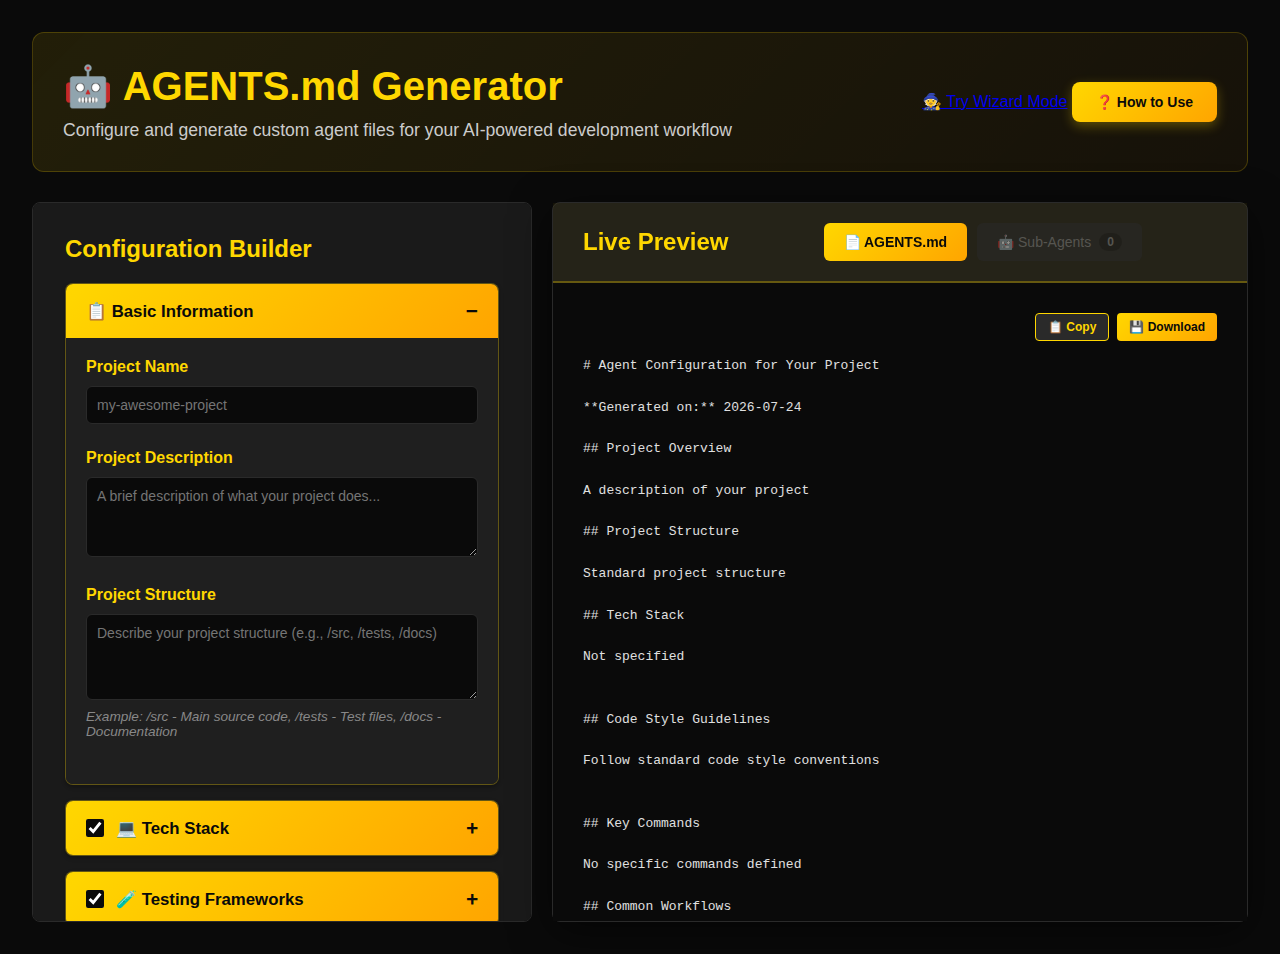
<file: index.html>
<!DOCTYPE html>
<html lang="en">
<head>
    <meta charset="UTF-8">
    <meta name="viewport" content="width=device-width, initial-scale=1.0">
    <title>AGENTS.md Generator</title>
    <link rel="stylesheet" href="styles.css">
</head>
<body>
    <div class="container">
        <header>
            <div class="header-content">
                <div class="header-text">
                    <h1>🤖 AGENTS.md Generator</h1>
                    <p>Configure and generate custom agent files for your AI-powered development workflow</p>
                </div>
                <div class="header-actions">
                    <a href="wizard.html" class="wizard-link">🧙 Try Wizard Mode</a>
                    <button id="help-btn" class="help-btn" title="How to use this generator">
                        ❓ How to Use
                    </button>
                </div>
            </div>
        </header>

        <!-- Help Modal -->
        <dialog id="help-modal" class="help-dialog">
            <div class="modal-header">
                <h2>📖 How to Use This Generator</h2>
                <button class="close-modal" id="close-help-modal">&times;</button>
            </div>
            <div class="modal-body">
                    <div class="help-section">
                        <h3>🎯 Purpose</h3>
                        <p>Generate custom <code>AGENTS.md</code> configuration files that guide AI coding assistants (like GitHub Copilot, Cursor, or Claude) on how to work with your specific project.</p>
                    </div>
                    
                    <div class="help-section">
                        <h3>📝 How It Works</h3>
                        <ol>
                            <li><strong>Fill in Basic Info</strong> - Add your project name, description, and structure</li>
                            <li><strong>Select Your Stack</strong> - Choose technologies, tools, and frameworks you use</li>
                            <li><strong>Configure Sections</strong> - Enable/disable sections like best practices, testing, workflows</li>
                            <li><strong>Choose Sub-Agents</strong> - Select specialized agents for documentation, testing, etc.</li>
                            <li><strong>Preview & Download</strong> - See live preview and download your configuration</li>
                        </ol>
                    </div>

                    <div class="help-section">
                        <h3>💡 Tips</h3>
                        <ul>
                            <li><strong>Collapsible Sections:</strong> Click section headers to expand/collapse</li>
                            <li><strong>Toggle Sections:</strong> Use checkboxes to include/exclude sections from output</li>
                            <li><strong>Live Preview:</strong> Changes update in real-time on the right</li>
                            <li><strong>Two Tabs:</strong> Switch between AGENTS.md and Sub-Agents views</li>
                            <li><strong>Copy or Download:</strong> Use buttons at top of preview to export</li>
                        </ul>
                    </div>

                    <div class="help-section">
                        <h3>🤖 Sub-Agents</h3>
                        <p>Specialized agent configurations for specific tasks:</p>
                        <ul>
                            <li><strong>Documentation Agent:</strong> Expert in writing and maintaining docs</li>
                            <li><strong>Testing Agent:</strong> Focused on writing and debugging tests</li>
                            <li><strong>Refactoring Agent:</strong> Specialized in code cleanup and optimization</li>
                            <li><strong>Bug Fixing Agent:</strong> Dedicated to debugging and issue resolution</li>
                        </ul>
                    </div>

                    <div class="help-section">
                        <h3>📦 What You Get</h3>
                        <ul>
                            <li><code>AGENTS.md</code> - Main configuration file for your project</li>
                            <li>Individual sub-agent files (optional) - Specialized configurations</li>
                            <li>Ready to place wherever your AI tool looks for agent configurations</li>
                        </ul>
                    </div>
                </div>
        </dialog>

        <div class="layout">
            <div class="questionnaire">
                <h2>Configuration Builder</h2>
                
                <!-- Basic Info Section -->
                <div class="collapsible-section">
                    <div class="section-header" data-section="basic-info">
                        <span class="section-title">📋 Basic Information</span>
                        <span class="collapse-icon">−</span>
                    </div>
                    <div class="section-content active" id="basic-info">
                        <div class="question-group">
                            <label for="project-name">Project Name</label>
                            <input type="text" id="project-name" placeholder="my-awesome-project" />
                        </div>

                        <div class="question-group">
                            <label for="project-description">Project Description</label>
                            <textarea id="project-description" placeholder="A brief description of what your project does..."></textarea>
                        </div>

                        <div class="question-group">
                            <label for="project-structure">Project Structure</label>
                            <textarea id="project-structure" rows="4" placeholder="Describe your project structure (e.g., /src, /tests, /docs)"></textarea>
                            <small class="help-text">Example: /src - Main source code, /tests - Test files, /docs - Documentation</small>
                        </div>
                    </div>
                </div>

                <!-- Tech Stack Section -->
                <div class="collapsible-section">
                    <div class="section-header collapsed" data-section="tech-stack">
                        <div class="section-title-wrapper">
                            <input type="checkbox" class="section-toggle" id="toggle-tech-stack" checked />
                            <span class="section-title">💻 Tech Stack</span>
                        </div>
                        <span class="collapse-icon">+</span>
                    </div>
                    <div class="section-content collapsed" id="tech-stack">
                        <div class="question-group">
                            <label>Primary Tech Stack</label>
                    <div class="checkbox-group tech-stack-group">
                        <div class="tech-item">
                            <label><input type="checkbox" name="tech" value="javascript" /> JavaScript/Node.js</label>
                            <div class="tech-details">
                                <input type="text" class="version-input" placeholder="Version (e.g., v20.x)" data-tech="javascript" />
                                <input type="text" class="description-input" placeholder="Role in project (e.g., Backend API)" data-tech="javascript" />
                            </div>
                        </div>
                        <div class="tech-item">
                            <label><input type="checkbox" name="tech" value="typescript" /> TypeScript</label>
                            <div class="tech-details">
                                <input type="text" class="version-input" placeholder="Version (e.g., v5.x)" data-tech="typescript" />
                                <input type="text" class="description-input" placeholder="Role in project" data-tech="typescript" />
                            </div>
                        </div>
                        <div class="tech-item">
                            <label><input type="checkbox" name="tech" value="python" /> Python</label>
                            <div class="tech-details">
                                <input type="text" class="version-input" placeholder="Version (e.g., 3.12)" data-tech="python" />
                                <input type="text" class="description-input" placeholder="Role in project" data-tech="python" />
                            </div>
                        </div>
                        <div class="tech-item">
                            <label><input type="checkbox" name="tech" value="java" /> Java</label>
                            <div class="tech-details">
                                <input type="text" class="version-input" placeholder="Version (e.g., 21)" data-tech="java" />
                                <input type="text" class="description-input" placeholder="Role in project" data-tech="java" />
                            </div>
                        </div>
                        <div class="tech-item">
                            <label><input type="checkbox" name="tech" value="go" /> Go</label>
                            <div class="tech-details">
                                <input type="text" class="version-input" placeholder="Version (e.g., 1.21)" data-tech="go" />
                                <input type="text" class="description-input" placeholder="Role in project" data-tech="go" />
                            </div>
                        </div>
                        <div class="tech-item">
                            <label><input type="checkbox" name="tech" value="rust" /> Rust</label>
                            <div class="tech-details">
                                <input type="text" class="version-input" placeholder="Version (e.g., 1.75)" data-tech="rust" />
                                <input type="text" class="description-input" placeholder="Role in project" data-tech="rust" />
                            </div>
                        </div>
                        <div class="tech-item">
                            <label><input type="checkbox" name="tech" value="csharp" /> C#/.NET</label>
                            <div class="tech-details">
                                <input type="text" class="version-input" placeholder="Version (e.g., .NET 8)" data-tech="csharp" />
                                <input type="text" class="description-input" placeholder="Role in project" data-tech="csharp" />
                            </div>
                        </div>
                        <div class="tech-item">
                            <label><input type="checkbox" name="tech" value="php" /> PHP</label>
                            <div class="tech-details">
                                <input type="text" class="version-input" placeholder="Version (e.g., 8.3)" data-tech="php" />
                                <input type="text" class="description-input" placeholder="Role in project" data-tech="php" />
                            </div>
                        </div>
                    </div>
                    <div class="custom-tech-section">
                        <input type="text" id="custom-tech-name" placeholder="Other technology (e.g., Ruby, Kotlin)" />
                        <input type="text" id="custom-tech-version" placeholder="Version (e.g., 3.2)" />
                        <input type="text" id="custom-tech-description" placeholder="Role in project" />
                        <button type="button" id="add-custom-tech" class="add-btn">+ Add</button>
                    </div>
                    <div id="custom-tech-list" class="custom-tech-list"></div>
                </div>

                <div class="question-group">
                    <label>Frontend Frameworks (if applicable)</label>
                    <div class="checkbox-group">
                        <div class="tech-item">
                            <label><input type="checkbox" name="frontend" value="react" /> React</label>
                            <div class="tech-details">
                                <input type="text" class="version-input" placeholder="Version (e.g., v18)" data-tech="react" />
                                <input type="text" class="description-input" placeholder="Role in project" data-tech="react" />
                            </div>
                        </div>
                        <div class="tech-item">
                            <label><input type="checkbox" name="frontend" value="vue" /> Vue.js</label>
                            <div class="tech-details">
                                <input type="text" class="version-input" placeholder="Version (e.g., v3)" data-tech="vue" />
                                <input type="text" class="description-input" placeholder="Role in project" data-tech="vue" />
                            </div>
                        </div>
                        <div class="tech-item">
                            <label><input type="checkbox" name="frontend" value="angular" /> Angular</label>
                            <div class="tech-details">
                                <input type="text" class="version-input" placeholder="Version (e.g., v17)" data-tech="angular" />
                                <input type="text" class="description-input" placeholder="Role in project" data-tech="angular" />
                            </div>
                        </div>
                        <div class="tech-item">
                            <label><input type="checkbox" name="frontend" value="svelte" /> Svelte</label>
                            <div class="tech-details">
                                <input type="text" class="version-input" placeholder="Version (e.g., v4)" data-tech="svelte" />
                                <input type="text" class="description-input" placeholder="Role in project" data-tech="svelte" />
                            </div>
                        </div>
                        <div class="tech-item">
                            <label><input type="checkbox" name="frontend" value="vanilla" /> Vanilla JS</label>
                            <div class="tech-details">
                                <input type="text" class="version-input" placeholder="Version (e.g., ES2023)" data-tech="vanilla" />
                                <input type="text" class="description-input" placeholder="Role in project" data-tech="vanilla" />
                            </div>
                        </div>
                    </div>
                    <div class="custom-tech-section">
                        <input type="text" id="custom-frontend-name" placeholder="Other framework (e.g., Next.js, Nuxt)" />
                        <input type="text" id="custom-frontend-version" placeholder="Version" />
                        <input type="text" id="custom-frontend-description" placeholder="Role in project" />
                        <button type="button" id="add-custom-frontend" class="add-btn">+ Add</button>
                    </div>
                    <div id="custom-frontend-list" class="custom-tech-list"></div>
                </div>
            </div>
        </div>

        <!-- Testing Section -->
        <div class="collapsible-section">
            <div class="section-header collapsed" data-section="testing">
                <div class="section-title-wrapper">
                    <input type="checkbox" class="section-toggle" id="toggle-testing" checked />
                    <span class="section-title">🧪 Testing Frameworks</span>
                </div>
                <span class="collapse-icon">+</span>
            </div>
            <div class="section-content collapsed" id="testing">
                <div class="question-group">
                    <label>Testing Frameworks</label>
                    <div class="checkbox-group">
                        <div class="tech-item">
                            <label><input type="checkbox" name="testing" value="jest" /> Jest</label>
                            <div class="tech-details">
                                <input type="text" class="version-input" placeholder="Version (e.g., v29)" data-tech="jest" />
                                <input type="text" class="description-input" placeholder="Role in project" data-tech="jest" />
                            </div>
                        </div>
                        <div class="tech-item">
                            <label><input type="checkbox" name="testing" value="pytest" /> Pytest</label>
                            <div class="tech-details">
                                <input type="text" class="version-input" placeholder="Version (e.g., v7)" data-tech="pytest" />
                                <input type="text" class="description-input" placeholder="Role in project" data-tech="pytest" />
                            </div>
                        </div>
                        <div class="tech-item">
                            <label><input type="checkbox" name="testing" value="mocha" /> Mocha</label>
                            <div class="tech-details">
                                <input type="text" class="version-input" placeholder="Version (e.g., v10)" data-tech="mocha" />
                                <input type="text" class="description-input" placeholder="Role in project" data-tech="mocha" />
                            </div>
                        </div>
                        <div class="tech-item">
                            <label><input type="checkbox" name="testing" value="junit" /> JUnit</label>
                            <div class="tech-details">
                                <input type="text" class="version-input" placeholder="Version (e.g., v5)" data-tech="junit" />
                                <input type="text" class="description-input" placeholder="Role in project" data-tech="junit" />
                            </div>
                        </div>
                        <div class="tech-item">
                            <label><input type="checkbox" name="testing" value="vitest" /> Vitest</label>
                            <div class="tech-details">
                                <input type="text" class="version-input" placeholder="Version (e.g., v1)" data-tech="vitest" />
                                <input type="text" class="description-input" placeholder="Role in project" data-tech="vitest" />
                            </div>
                        </div>
                        <div class="tech-item">
                            <label><input type="checkbox" name="testing" value="cypress" /> Cypress</label>
                            <div class="tech-details">
                                <input type="text" class="version-input" placeholder="Version (e.g., v13)" data-tech="cypress" />
                                <input type="text" class="description-input" placeholder="Role in project" data-tech="cypress" />
                            </div>
                        </div>
                        <div class="tech-item">
                            <label><input type="checkbox" name="testing" value="playwright" /> Playwright</label>
                            <div class="tech-details">
                                <input type="text" class="version-input" placeholder="Version (e.g., v1.40)" data-tech="playwright" />
                                <input type="text" class="description-input" placeholder="Role in project" data-tech="playwright" />
                            </div>
                        </div>
                    </div>
                    <div class="custom-tech-section">
                        <input type="text" id="custom-testing-name" placeholder="Other testing tool" />
                        <input type="text" id="custom-testing-version" placeholder="Version" />
                        <input type="text" id="custom-testing-description" placeholder="Role in project" />
                        <button type="button" id="add-custom-testing" class="add-btn">+ Add</button>
                    </div>
                    <div id="custom-testing-list" class="custom-tech-list"></div>
                </div>
            </div>
        </div>

        <!-- Best Practices Section -->
        <div class="collapsible-section">
            <div class="section-header collapsed" data-section="best-practices">
                <div class="section-title-wrapper">
                    <input type="checkbox" class="section-toggle" id="toggle-best-practices" checked />
                    <span class="section-title">✨ Best Practices & Guidelines</span>
                </div>
                <span class="collapse-icon">+</span>
            </div>
            <div class="section-content collapsed" id="best-practices">
                <div class="question-group">
                    <label>Best Practices & Guidelines</label>
                    <div class="checkbox-group">
                        <label><input type="checkbox" name="practices" value="tdd" /> Test-Driven Development</label>
                        <label><input type="checkbox" name="practices" value="solid" /> SOLID Principles</label>
                        <label><input type="checkbox" name="practices" value="clean-code" /> Clean Code</label>
                        <label><input type="checkbox" name="practices" value="dry" /> DRY (Don't Repeat Yourself)</label>
                        <label><input type="checkbox" name="practices" value="security" /> Security-First</label>
                        <label><input type="checkbox" name="practices" value="performance" /> Performance Optimization</label>
                        <label><input type="checkbox" name="practices" value="accessibility" /> Accessibility (a11y)</label>
                    </div>
                </div>
            </div>
        </div>

        <!-- Code Style & Linters Section -->
        <div class="collapsible-section">
            <div class="section-header collapsed" data-section="code-style">
                <div class="section-title-wrapper">
                    <input type="checkbox" class="section-toggle" id="toggle-code-style" checked />
                    <span class="section-title">🎨 Code Style & Linters</span>
                </div>
                <span class="collapse-icon">+</span>
            </div>
            <div class="section-content collapsed" id="code-style">
                <div class="question-group">
                    <label>Code Style Preferences</label>
                    <div class="checkbox-group">
                        <label><input type="checkbox" name="style" value="eslint" /> ESLint</label>
                        <label><input type="checkbox" name="style" value="prettier" /> Prettier</label>
                        <label><input type="checkbox" name="style" value="black" /> Black (Python)</label>
                        <label><input type="checkbox" name="style" value="pylint" /> Pylint</label>
                        <label><input type="checkbox" name="style" value="pep8" /> PEP 8</label>
                    </div>
                    <div class="custom-tech-section">
                        <input type="text" id="custom-linter-name" placeholder="Other linter/formatter (e.g., Rubocop, Checkstyle)" />
                        <input type="text" id="custom-linter-description" placeholder="Purpose/configuration" />
                        <button type="button" id="add-custom-linter" class="add-btn">+ Add</button>
                    </div>
                    <div id="custom-linter-list" class="custom-tech-list"></div>
                </div>
            </div>
        </div>

        <!-- Workflows & Commands Section -->
        <div class="collapsible-section">
            <div class="section-header collapsed" data-section="workflows">
                <div class="section-title-wrapper">
                    <input type="checkbox" class="section-toggle" id="toggle-workflows" checked />
                    <span class="section-title">⚙️ Workflows & Commands</span>
                </div>
                <span class="collapse-icon">+</span>
            </div>
            <div class="section-content collapsed" id="workflows">
                <div class="question-group">
                    <label for="key-commands">Key Commands</label>
                    <textarea id="key-commands" rows="5" placeholder="List important commands for your project&#10;Example:&#10;npm run dev - Start development server&#10;npm test - Run tests&#10;npm run build - Build for production"></textarea>
                    <small class="help-text">List the most important commands developers need to know</small>
                </div>

                <div class="question-group">
                    <label for="workflows">Common Workflows</label>
                    <textarea id="workflows" rows="5" placeholder="Describe common workflows&#10;Example:&#10;1. Create feature branch from main&#10;2. Make changes and commit&#10;3. Run tests locally&#10;4. Push and create PR"></textarea>
                    <small class="help-text">Describe typical development workflows</small>
                </div>

                <div class="question-group">
                    <label for="stop-conditions">When to Stop & Ask</label>
                    <textarea id="stop-conditions" rows="4" placeholder="When should the agent stop and ask for feedback?&#10;Example:&#10;- When uncertain about requirements&#10;- Before making breaking changes&#10;- When multiple valid approaches exist"></textarea>
                    <small class="help-text">Define conditions when the agent should pause and seek clarification</small>
                </div>
            </div>
        </div>

        <!-- Additional Agents Section -->
        <div class="collapsible-section">
            <div class="section-header collapsed" data-section="agents">
                <span class="section-title">🤖 Additional Agents</span>
                <span class="collapse-icon">+</span>
            </div>
            <div class="section-content collapsed" id="agents">
                <div class="question-group">
                    <label>Additional Agents Needed</label>
                    <div class="checkbox-group">
                        <label><input type="checkbox" name="agents" value="documentation" /> Documentation Expert</label>
                        <label><input type="checkbox" name="agents" value="refactoring" /> Code Refactoring</label>
                        <label><input type="checkbox" name="agents" value="testing" /> Testing Specialist</label>
                        <label><input type="checkbox" name="agents" value="security" /> Security Auditor</label>
                        <label><input type="checkbox" name="agents" value="performance" /> Performance Optimizer</label>
                        <label><input type="checkbox" name="agents" value="api" /> API Developer</label>
                        <label><input type="checkbox" name="agents" value="database" /> Database Expert</label>
                    </div>
                </div>
            </div>
        </div>

        <button id="download-btn" class="download-btn">📥 Download All Configurations</button>
    </div>

            <div class="preview">
                <div class="preview-header">
                    <h2>Live Preview</h2>
                    <div class="preview-tabs">
                        <button class="preview-tab active" data-preview="agents-md">
                            📄 AGENTS.md
                        </button>
                        <button class="preview-tab" data-preview="sub-agents" id="sub-agents-tab">
                            🤖 Sub-Agents <span class="badge" id="sub-agents-count">0</span>
                        </button>
                    </div>
                </div>
                <div class="preview-content" id="agents-md-preview">
                    <div class="preview-actions-inline">
                        <button id="copy-agents-btn" class="action-btn-inline copy-btn-inline" title="Copy to clipboard">
                            📋 Copy
                        </button>
                        <button id="download-agents-btn" class="action-btn-inline download-btn-inline" title="Download AGENTS.md">
                            💾 Download
                        </button>
                    </div>
                    <pre id="preview-output"><code>Fill out the questionnaire to see your configuration...</code></pre>
                </div>
                <div class="preview-content sub-agents-container" id="sub-agents-preview" style="display: none;">
                    <div class="sub-agents-actions-bar">
                        <h3>Selected Sub-Agents</h3>
                        <div class="preview-actions-inline">
                            <button id="copy-all-subagents-btn" class="action-btn-inline copy-btn-inline" title="Copy all sub-agents">
                                📋 Copy All
                            </button>
                            <button id="download-all-subagents-btn" class="action-btn-inline download-btn-inline" title="Download all sub-agents">
                                💾 Download All
                            </button>
                        </div>
                    </div>
                    <div id="sub-agents-grid" class="sub-agents-grid"></div>
                </div>
            </div>
        </div>
    </div>

    <script src="templates-inline.js"></script>
    <script src="app.js"></script>
</body>
</html>
</file>
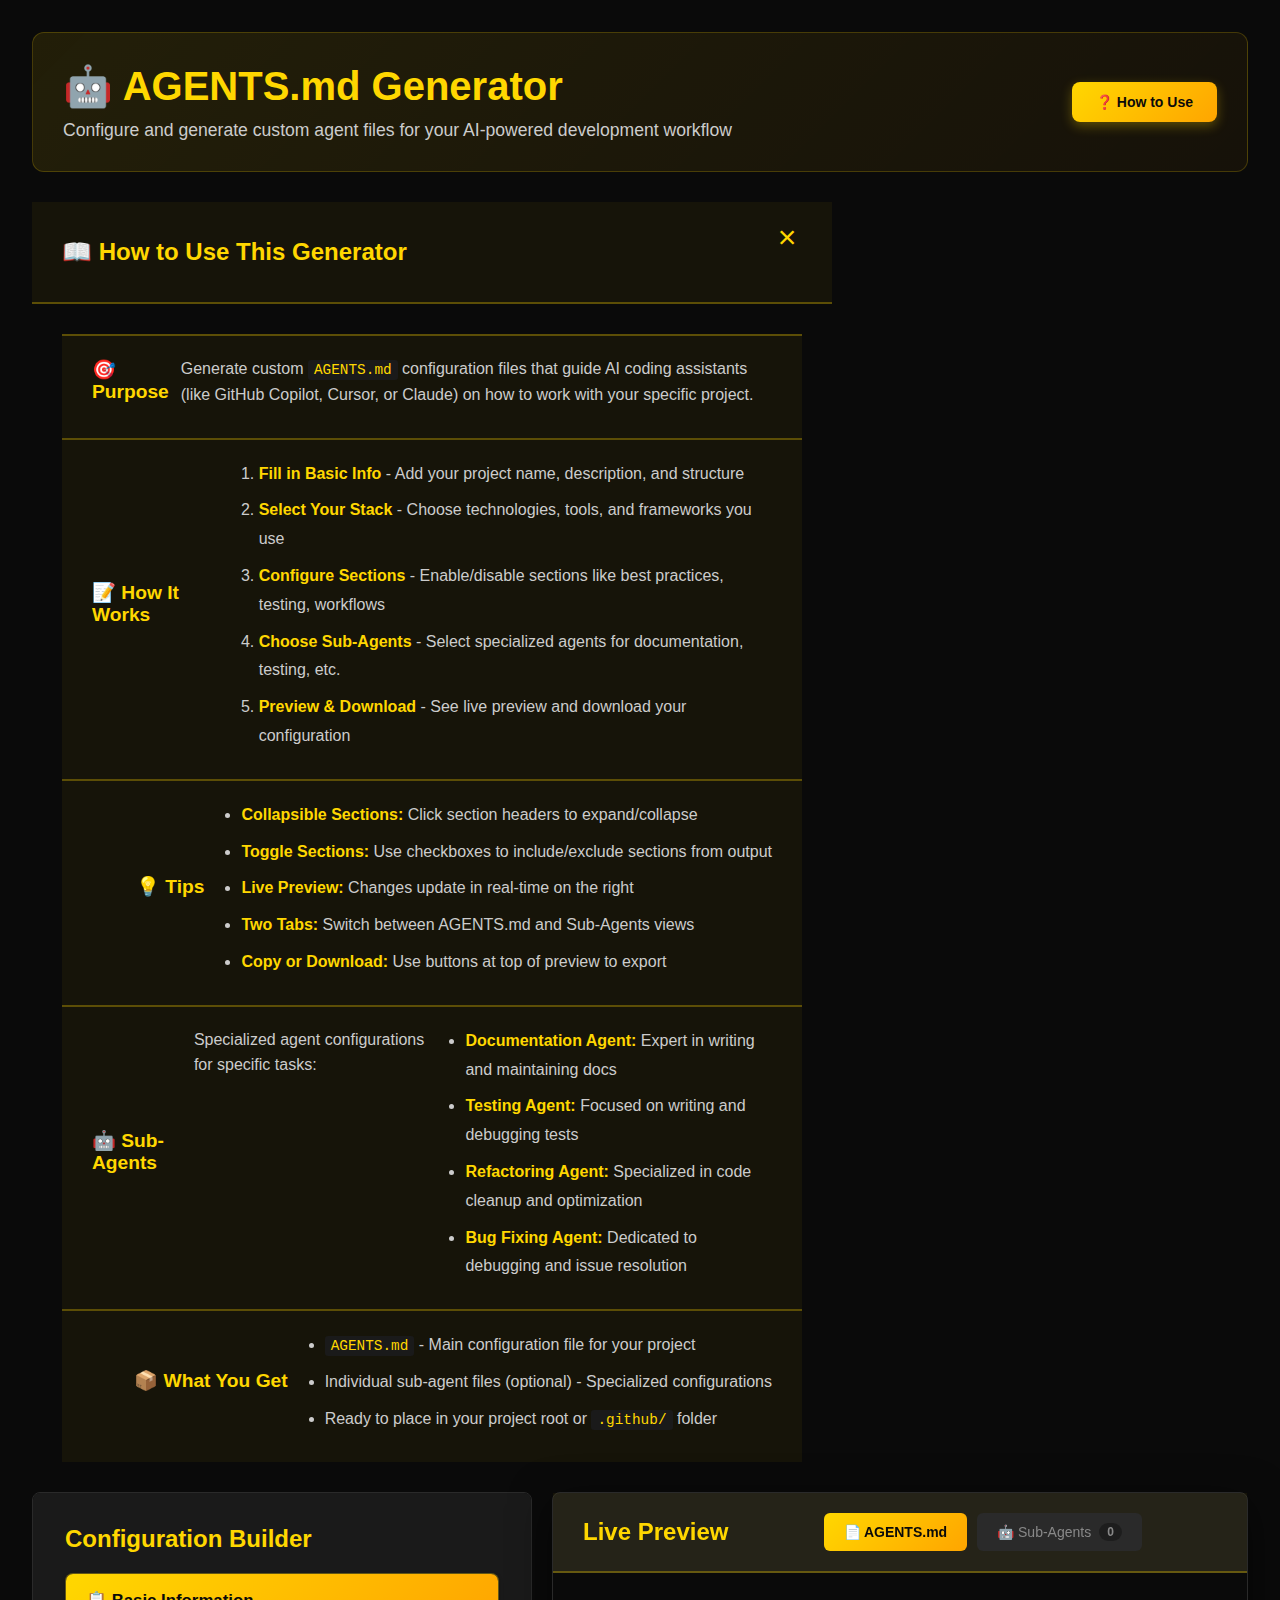
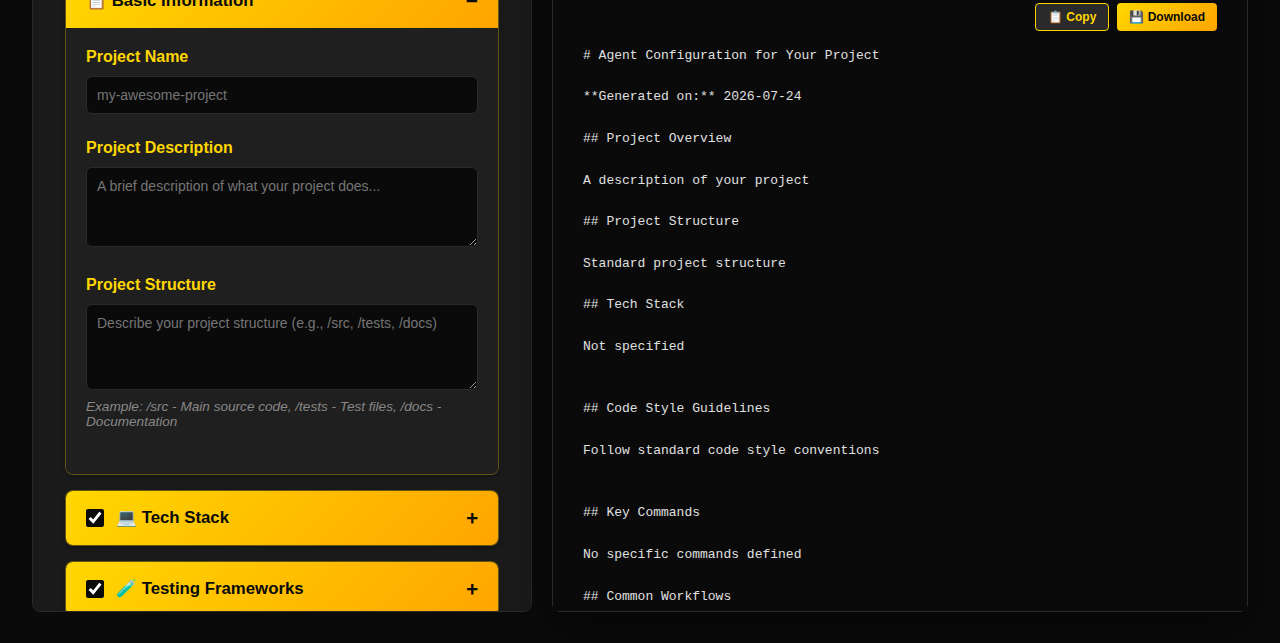
<file: agent-generator/index.html>
<!DOCTYPE html>
<html lang="en">
<head>
    <meta charset="UTF-8">
    <meta name="viewport" content="width=device-width, initial-scale=1.0">
    <title>AGENTS.md Generator</title>
    <link rel="stylesheet" href="styles.css">
</head>
<body>
    <div class="container">
        <header>
            <div class="header-content">
                <div class="header-text">
                    <h1>🤖 AGENTS.md Generator</h1>
                    <p>Configure and generate custom agent files for your AI-powered development workflow</p>
                </div>
                <button id="help-btn" class="help-btn" title="How to use this generator">
                    ❓ How to Use
                </button>
            </div>
        </header>

        <!-- Help Modal -->
        <div id="help-modal" class="modal">
            <div class="modal-content help-modal-content">
                <div class="modal-header">
                    <h2>📖 How to Use This Generator</h2>
                    <button class="close-modal" id="close-help-modal">&times;</button>
                </div>
                <div class="modal-body">
                    <div class="help-section">
                        <h3>🎯 Purpose</h3>
                        <p>Generate custom <code>AGENTS.md</code> configuration files that guide AI coding assistants (like GitHub Copilot, Cursor, or Claude) on how to work with your specific project.</p>
                    </div>
                    
                    <div class="help-section">
                        <h3>📝 How It Works</h3>
                        <ol>
                            <li><strong>Fill in Basic Info</strong> - Add your project name, description, and structure</li>
                            <li><strong>Select Your Stack</strong> - Choose technologies, tools, and frameworks you use</li>
                            <li><strong>Configure Sections</strong> - Enable/disable sections like best practices, testing, workflows</li>
                            <li><strong>Choose Sub-Agents</strong> - Select specialized agents for documentation, testing, etc.</li>
                            <li><strong>Preview & Download</strong> - See live preview and download your configuration</li>
                        </ol>
                    </div>

                    <div class="help-section">
                        <h3>💡 Tips</h3>
                        <ul>
                            <li><strong>Collapsible Sections:</strong> Click section headers to expand/collapse</li>
                            <li><strong>Toggle Sections:</strong> Use checkboxes to include/exclude sections from output</li>
                            <li><strong>Live Preview:</strong> Changes update in real-time on the right</li>
                            <li><strong>Two Tabs:</strong> Switch between AGENTS.md and Sub-Agents views</li>
                            <li><strong>Copy or Download:</strong> Use buttons at top of preview to export</li>
                        </ul>
                    </div>

                    <div class="help-section">
                        <h3>🤖 Sub-Agents</h3>
                        <p>Specialized agent configurations for specific tasks:</p>
                        <ul>
                            <li><strong>Documentation Agent:</strong> Expert in writing and maintaining docs</li>
                            <li><strong>Testing Agent:</strong> Focused on writing and debugging tests</li>
                            <li><strong>Refactoring Agent:</strong> Specialized in code cleanup and optimization</li>
                            <li><strong>Bug Fixing Agent:</strong> Dedicated to debugging and issue resolution</li>
                        </ul>
                    </div>

                    <div class="help-section">
                        <h3>📦 What You Get</h3>
                        <ul>
                            <li><code>AGENTS.md</code> - Main configuration file for your project</li>
                            <li>Individual sub-agent files (optional) - Specialized configurations</li>
                            <li>Ready to place in your project root or <code>.github/</code> folder</li>
                        </ul>
                    </div>
                </div>
            </div>
        </div>

        <div class="layout">
            <div class="questionnaire">
                <h2>Configuration Builder</h2>
                
                <!-- Basic Info Section -->
                <div class="collapsible-section">
                    <div class="section-header" data-section="basic-info">
                        <span class="section-title">📋 Basic Information</span>
                        <span class="collapse-icon">−</span>
                    </div>
                    <div class="section-content active" id="basic-info">
                        <div class="question-group">
                            <label for="project-name">Project Name</label>
                            <input type="text" id="project-name" placeholder="my-awesome-project" />
                        </div>

                        <div class="question-group">
                            <label for="project-description">Project Description</label>
                            <textarea id="project-description" placeholder="A brief description of what your project does..."></textarea>
                        </div>

                        <div class="question-group">
                            <label for="project-structure">Project Structure</label>
                            <textarea id="project-structure" rows="4" placeholder="Describe your project structure (e.g., /src, /tests, /docs)"></textarea>
                            <small class="help-text">Example: /src - Main source code, /tests - Test files, /docs - Documentation</small>
                        </div>
                    </div>
                </div>

                <!-- Tech Stack Section -->
                <div class="collapsible-section">
                    <div class="section-header collapsed" data-section="tech-stack">
                        <div class="section-title-wrapper">
                            <input type="checkbox" class="section-toggle" id="toggle-tech-stack" checked />
                            <span class="section-title">💻 Tech Stack</span>
                        </div>
                        <span class="collapse-icon">+</span>
                    </div>
                    <div class="section-content collapsed" id="tech-stack">
                        <div class="question-group">
                            <label>Primary Tech Stack</label>
                    <div class="checkbox-group tech-stack-group">
                        <div class="tech-item">
                            <label><input type="checkbox" name="tech" value="javascript" /> JavaScript/Node.js</label>
                            <div class="tech-details">
                                <input type="text" class="version-input" placeholder="Version (e.g., v20.x)" data-tech="javascript" />
                                <input type="text" class="description-input" placeholder="Role in project (e.g., Backend API)" data-tech="javascript" />
                            </div>
                        </div>
                        <div class="tech-item">
                            <label><input type="checkbox" name="tech" value="typescript" /> TypeScript</label>
                            <div class="tech-details">
                                <input type="text" class="version-input" placeholder="Version (e.g., v5.x)" data-tech="typescript" />
                                <input type="text" class="description-input" placeholder="Role in project" data-tech="typescript" />
                            </div>
                        </div>
                        <div class="tech-item">
                            <label><input type="checkbox" name="tech" value="python" /> Python</label>
                            <div class="tech-details">
                                <input type="text" class="version-input" placeholder="Version (e.g., 3.12)" data-tech="python" />
                                <input type="text" class="description-input" placeholder="Role in project" data-tech="python" />
                            </div>
                        </div>
                        <div class="tech-item">
                            <label><input type="checkbox" name="tech" value="java" /> Java</label>
                            <div class="tech-details">
                                <input type="text" class="version-input" placeholder="Version (e.g., 21)" data-tech="java" />
                                <input type="text" class="description-input" placeholder="Role in project" data-tech="java" />
                            </div>
                        </div>
                        <div class="tech-item">
                            <label><input type="checkbox" name="tech" value="go" /> Go</label>
                            <div class="tech-details">
                                <input type="text" class="version-input" placeholder="Version (e.g., 1.21)" data-tech="go" />
                                <input type="text" class="description-input" placeholder="Role in project" data-tech="go" />
                            </div>
                        </div>
                        <div class="tech-item">
                            <label><input type="checkbox" name="tech" value="rust" /> Rust</label>
                            <div class="tech-details">
                                <input type="text" class="version-input" placeholder="Version (e.g., 1.75)" data-tech="rust" />
                                <input type="text" class="description-input" placeholder="Role in project" data-tech="rust" />
                            </div>
                        </div>
                        <div class="tech-item">
                            <label><input type="checkbox" name="tech" value="csharp" /> C#/.NET</label>
                            <div class="tech-details">
                                <input type="text" class="version-input" placeholder="Version (e.g., .NET 8)" data-tech="csharp" />
                                <input type="text" class="description-input" placeholder="Role in project" data-tech="csharp" />
                            </div>
                        </div>
                        <div class="tech-item">
                            <label><input type="checkbox" name="tech" value="php" /> PHP</label>
                            <div class="tech-details">
                                <input type="text" class="version-input" placeholder="Version (e.g., 8.3)" data-tech="php" />
                                <input type="text" class="description-input" placeholder="Role in project" data-tech="php" />
                            </div>
                        </div>
                    </div>
                    <div class="custom-tech-section">
                        <input type="text" id="custom-tech-name" placeholder="Other technology (e.g., Ruby, Kotlin)" />
                        <input type="text" id="custom-tech-version" placeholder="Version (e.g., 3.2)" />
                        <input type="text" id="custom-tech-description" placeholder="Role in project" />
                        <button type="button" id="add-custom-tech" class="add-btn">+ Add</button>
                    </div>
                    <div id="custom-tech-list" class="custom-tech-list"></div>
                </div>

                <div class="question-group">
                    <label>Frontend Frameworks (if applicable)</label>
                    <div class="checkbox-group">
                        <div class="tech-item">
                            <label><input type="checkbox" name="frontend" value="react" /> React</label>
                            <div class="tech-details">
                                <input type="text" class="version-input" placeholder="Version (e.g., v18)" data-tech="react" />
                                <input type="text" class="description-input" placeholder="Role in project" data-tech="react" />
                            </div>
                        </div>
                        <div class="tech-item">
                            <label><input type="checkbox" name="frontend" value="vue" /> Vue.js</label>
                            <div class="tech-details">
                                <input type="text" class="version-input" placeholder="Version (e.g., v3)" data-tech="vue" />
                                <input type="text" class="description-input" placeholder="Role in project" data-tech="vue" />
                            </div>
                        </div>
                        <div class="tech-item">
                            <label><input type="checkbox" name="frontend" value="angular" /> Angular</label>
                            <div class="tech-details">
                                <input type="text" class="version-input" placeholder="Version (e.g., v17)" data-tech="angular" />
                                <input type="text" class="description-input" placeholder="Role in project" data-tech="angular" />
                            </div>
                        </div>
                        <div class="tech-item">
                            <label><input type="checkbox" name="frontend" value="svelte" /> Svelte</label>
                            <div class="tech-details">
                                <input type="text" class="version-input" placeholder="Version (e.g., v4)" data-tech="svelte" />
                                <input type="text" class="description-input" placeholder="Role in project" data-tech="svelte" />
                            </div>
                        </div>
                        <div class="tech-item">
                            <label><input type="checkbox" name="frontend" value="vanilla" /> Vanilla JS</label>
                            <div class="tech-details">
                                <input type="text" class="version-input" placeholder="Version (e.g., ES2023)" data-tech="vanilla" />
                                <input type="text" class="description-input" placeholder="Role in project" data-tech="vanilla" />
                            </div>
                        </div>
                    </div>
                    <div class="custom-tech-section">
                        <input type="text" id="custom-frontend-name" placeholder="Other framework (e.g., Next.js, Nuxt)" />
                        <input type="text" id="custom-frontend-version" placeholder="Version" />
                        <input type="text" id="custom-frontend-description" placeholder="Role in project" />
                        <button type="button" id="add-custom-frontend" class="add-btn">+ Add</button>
                    </div>
                    <div id="custom-frontend-list" class="custom-tech-list"></div>
                </div>
            </div>
        </div>

        <!-- Testing Section -->
        <div class="collapsible-section">
            <div class="section-header collapsed" data-section="testing">
                <div class="section-title-wrapper">
                    <input type="checkbox" class="section-toggle" id="toggle-testing" checked />
                    <span class="section-title">🧪 Testing Frameworks</span>
                </div>
                <span class="collapse-icon">+</span>
            </div>
            <div class="section-content collapsed" id="testing">
                <div class="question-group">
                    <label>Testing Frameworks</label>
                    <div class="checkbox-group">
                        <div class="tech-item">
                            <label><input type="checkbox" name="testing" value="jest" /> Jest</label>
                            <div class="tech-details">
                                <input type="text" class="version-input" placeholder="Version (e.g., v29)" data-tech="jest" />
                                <input type="text" class="description-input" placeholder="Role in project" data-tech="jest" />
                            </div>
                        </div>
                        <div class="tech-item">
                            <label><input type="checkbox" name="testing" value="pytest" /> Pytest</label>
                            <div class="tech-details">
                                <input type="text" class="version-input" placeholder="Version (e.g., v7)" data-tech="pytest" />
                                <input type="text" class="description-input" placeholder="Role in project" data-tech="pytest" />
                            </div>
                        </div>
                        <div class="tech-item">
                            <label><input type="checkbox" name="testing" value="mocha" /> Mocha</label>
                            <div class="tech-details">
                                <input type="text" class="version-input" placeholder="Version (e.g., v10)" data-tech="mocha" />
                                <input type="text" class="description-input" placeholder="Role in project" data-tech="mocha" />
                            </div>
                        </div>
                        <div class="tech-item">
                            <label><input type="checkbox" name="testing" value="junit" /> JUnit</label>
                            <div class="tech-details">
                                <input type="text" class="version-input" placeholder="Version (e.g., v5)" data-tech="junit" />
                                <input type="text" class="description-input" placeholder="Role in project" data-tech="junit" />
                            </div>
                        </div>
                        <div class="tech-item">
                            <label><input type="checkbox" name="testing" value="vitest" /> Vitest</label>
                            <div class="tech-details">
                                <input type="text" class="version-input" placeholder="Version (e.g., v1)" data-tech="vitest" />
                                <input type="text" class="description-input" placeholder="Role in project" data-tech="vitest" />
                            </div>
                        </div>
                        <div class="tech-item">
                            <label><input type="checkbox" name="testing" value="cypress" /> Cypress</label>
                            <div class="tech-details">
                                <input type="text" class="version-input" placeholder="Version (e.g., v13)" data-tech="cypress" />
                                <input type="text" class="description-input" placeholder="Role in project" data-tech="cypress" />
                            </div>
                        </div>
                        <div class="tech-item">
                            <label><input type="checkbox" name="testing" value="playwright" /> Playwright</label>
                            <div class="tech-details">
                                <input type="text" class="version-input" placeholder="Version (e.g., v1.40)" data-tech="playwright" />
                                <input type="text" class="description-input" placeholder="Role in project" data-tech="playwright" />
                            </div>
                        </div>
                    </div>
                    <div class="custom-tech-section">
                        <input type="text" id="custom-testing-name" placeholder="Other testing tool" />
                        <input type="text" id="custom-testing-version" placeholder="Version" />
                        <input type="text" id="custom-testing-description" placeholder="Role in project" />
                        <button type="button" id="add-custom-testing" class="add-btn">+ Add</button>
                    </div>
                    <div id="custom-testing-list" class="custom-tech-list"></div>
                </div>
            </div>
        </div>

        <!-- Best Practices Section -->
        <div class="collapsible-section">
            <div class="section-header collapsed" data-section="best-practices">
                <div class="section-title-wrapper">
                    <input type="checkbox" class="section-toggle" id="toggle-best-practices" checked />
                    <span class="section-title">✨ Best Practices & Guidelines</span>
                </div>
                <span class="collapse-icon">+</span>
            </div>
            <div class="section-content collapsed" id="best-practices">
                <div class="question-group">
                    <label>Best Practices & Guidelines</label>
                    <div class="checkbox-group">
                        <label><input type="checkbox" name="practices" value="tdd" /> Test-Driven Development</label>
                        <label><input type="checkbox" name="practices" value="solid" /> SOLID Principles</label>
                        <label><input type="checkbox" name="practices" value="clean-code" /> Clean Code</label>
                        <label><input type="checkbox" name="practices" value="dry" /> DRY (Don't Repeat Yourself)</label>
                        <label><input type="checkbox" name="practices" value="security" /> Security-First</label>
                        <label><input type="checkbox" name="practices" value="performance" /> Performance Optimization</label>
                        <label><input type="checkbox" name="practices" value="accessibility" /> Accessibility (a11y)</label>
                    </div>
                </div>
            </div>
        </div>

        <!-- Code Style & Linters Section -->
        <div class="collapsible-section">
            <div class="section-header collapsed" data-section="code-style">
                <div class="section-title-wrapper">
                    <input type="checkbox" class="section-toggle" id="toggle-code-style" checked />
                    <span class="section-title">🎨 Code Style & Linters</span>
                </div>
                <span class="collapse-icon">+</span>
            </div>
            <div class="section-content collapsed" id="code-style">
                <div class="question-group">
                    <label>Code Style Preferences</label>
                    <div class="checkbox-group">
                        <label><input type="checkbox" name="style" value="eslint" /> ESLint</label>
                        <label><input type="checkbox" name="style" value="prettier" /> Prettier</label>
                        <label><input type="checkbox" name="style" value="black" /> Black (Python)</label>
                        <label><input type="checkbox" name="style" value="pylint" /> Pylint</label>
                        <label><input type="checkbox" name="style" value="pep8" /> PEP 8</label>
                    </div>
                    <div class="custom-tech-section">
                        <input type="text" id="custom-linter-name" placeholder="Other linter/formatter (e.g., Rubocop, Checkstyle)" />
                        <input type="text" id="custom-linter-description" placeholder="Purpose/configuration" />
                        <button type="button" id="add-custom-linter" class="add-btn">+ Add</button>
                    </div>
                    <div id="custom-linter-list" class="custom-tech-list"></div>
                </div>
            </div>
        </div>

        <!-- Workflows & Commands Section -->
        <div class="collapsible-section">
            <div class="section-header collapsed" data-section="workflows">
                <div class="section-title-wrapper">
                    <input type="checkbox" class="section-toggle" id="toggle-workflows" checked />
                    <span class="section-title">⚙️ Workflows & Commands</span>
                </div>
                <span class="collapse-icon">+</span>
            </div>
            <div class="section-content collapsed" id="workflows">
                <div class="question-group">
                    <label for="key-commands">Key Commands</label>
                    <textarea id="key-commands" rows="5" placeholder="List important commands for your project&#10;Example:&#10;npm run dev - Start development server&#10;npm test - Run tests&#10;npm run build - Build for production"></textarea>
                    <small class="help-text">List the most important commands developers need to know</small>
                </div>

                <div class="question-group">
                    <label for="workflows">Common Workflows</label>
                    <textarea id="workflows" rows="5" placeholder="Describe common workflows&#10;Example:&#10;1. Create feature branch from main&#10;2. Make changes and commit&#10;3. Run tests locally&#10;4. Push and create PR"></textarea>
                    <small class="help-text">Describe typical development workflows</small>
                </div>

                <div class="question-group">
                    <label for="stop-conditions">When to Stop & Ask</label>
                    <textarea id="stop-conditions" rows="4" placeholder="When should the agent stop and ask for feedback?&#10;Example:&#10;- When uncertain about requirements&#10;- Before making breaking changes&#10;- When multiple valid approaches exist"></textarea>
                    <small class="help-text">Define conditions when the agent should pause and seek clarification</small>
                </div>
            </div>
        </div>

        <!-- Additional Agents Section -->
        <div class="collapsible-section">
            <div class="section-header collapsed" data-section="agents">
                <span class="section-title">🤖 Additional Agents</span>
                <span class="collapse-icon">+</span>
            </div>
            <div class="section-content collapsed" id="agents">
                <div class="question-group">
                    <label>Additional Agents Needed</label>
                    <div class="checkbox-group">
                        <label><input type="checkbox" name="agents" value="documentation" /> Documentation Expert</label>
                        <label><input type="checkbox" name="agents" value="refactoring" /> Code Refactoring</label>
                        <label><input type="checkbox" name="agents" value="testing" /> Testing Specialist</label>
                        <label><input type="checkbox" name="agents" value="security" /> Security Auditor</label>
                        <label><input type="checkbox" name="agents" value="performance" /> Performance Optimizer</label>
                        <label><input type="checkbox" name="agents" value="api" /> API Developer</label>
                        <label><input type="checkbox" name="agents" value="database" /> Database Expert</label>
                    </div>
                </div>
            </div>
        </div>

        <button id="download-btn" class="download-btn">📥 Download All Configurations</button>
    </div>

            <div class="preview">
                <div class="preview-header">
                    <h2>Live Preview</h2>
                    <div class="preview-tabs">
                        <button class="preview-tab active" data-preview="agents-md">
                            📄 AGENTS.md
                        </button>
                        <button class="preview-tab" data-preview="sub-agents" id="sub-agents-tab">
                            🤖 Sub-Agents <span class="badge" id="sub-agents-count">0</span>
                        </button>
                    </div>
                </div>
                <div class="preview-content" id="agents-md-preview">
                    <div class="preview-actions-inline">
                        <button id="copy-agents-btn" class="action-btn-inline copy-btn-inline" title="Copy to clipboard">
                            📋 Copy
                        </button>
                        <button id="download-agents-btn" class="action-btn-inline download-btn-inline" title="Download AGENTS.md">
                            💾 Download
                        </button>
                    </div>
                    <pre id="preview-output"><code>Fill out the questionnaire to see your configuration...</code></pre>
                </div>
                <div class="preview-content sub-agents-container" id="sub-agents-preview" style="display: none;">
                    <div class="sub-agents-actions-bar">
                        <h3>Selected Sub-Agents</h3>
                        <div class="preview-actions-inline">
                            <button id="copy-all-subagents-btn" class="action-btn-inline copy-btn-inline" title="Copy all sub-agents">
                                📋 Copy All
                            </button>
                            <button id="download-all-subagents-btn" class="action-btn-inline download-btn-inline" title="Download all sub-agents">
                                💾 Download All
                            </button>
                        </div>
                    </div>
                    <div id="sub-agents-grid" class="sub-agents-grid"></div>
                </div>
            </div>
        </div>
    </div>

    <script src="templates-inline.js"></script>
    <script src="app.js"></script>
</body>
</html>
</file>
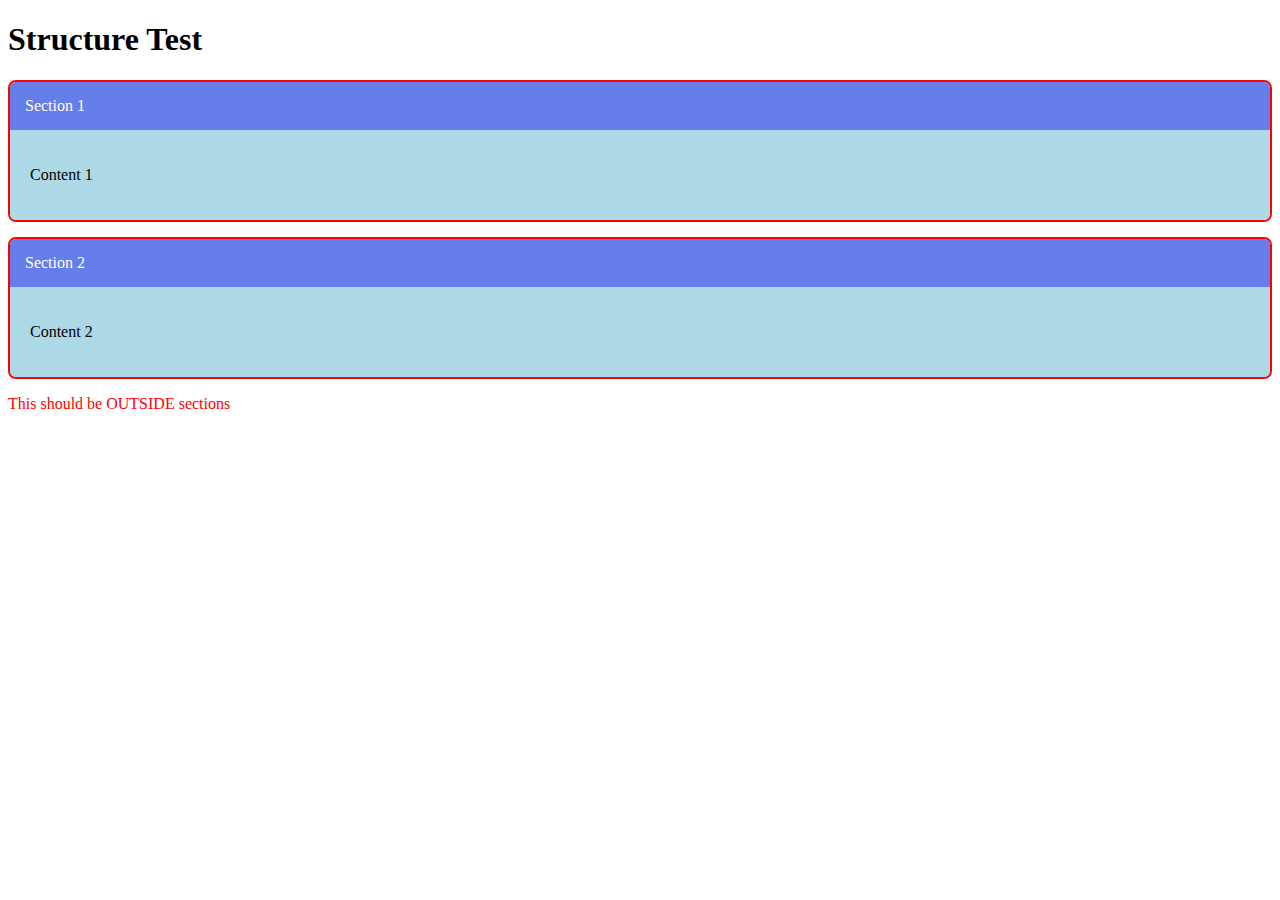
<file: test-structure.html>
<!DOCTYPE html>
<html>
<head>
<style>
.collapsible-section {
    margin-bottom: 15px;
    background: #f8f9fa;
    border-radius: 8px;
    overflow: hidden;
    border: 2px solid red;
}
.section-header {
    padding: 15px;
    background: #667eea;
    color: white;
    cursor: pointer;
}
.section-content {
    max-height: 2000px;
    overflow: hidden;
    padding: 20px;
    background: lightblue;
}
.section-content.collapsed {
    max-height: 0;
    padding: 0 20px;
}
.section-content.active {
    max-height: none;
}
</style>
</head>
<body>
<h1>Structure Test</h1>

<div class="collapsible-section">
    <div class="section-header">Section 1</div>
    <div class="section-content active">
        <p>Content 1</p>
    </div>
</div>

<div class="collapsible-section">
    <div class="section-header">Section 2</div>
    <div class="section-content active">
        <p>Content 2</p>
    </div>
</div>

<p style="color:red;">This should be OUTSIDE sections</p>

</body>
</html>
</file>
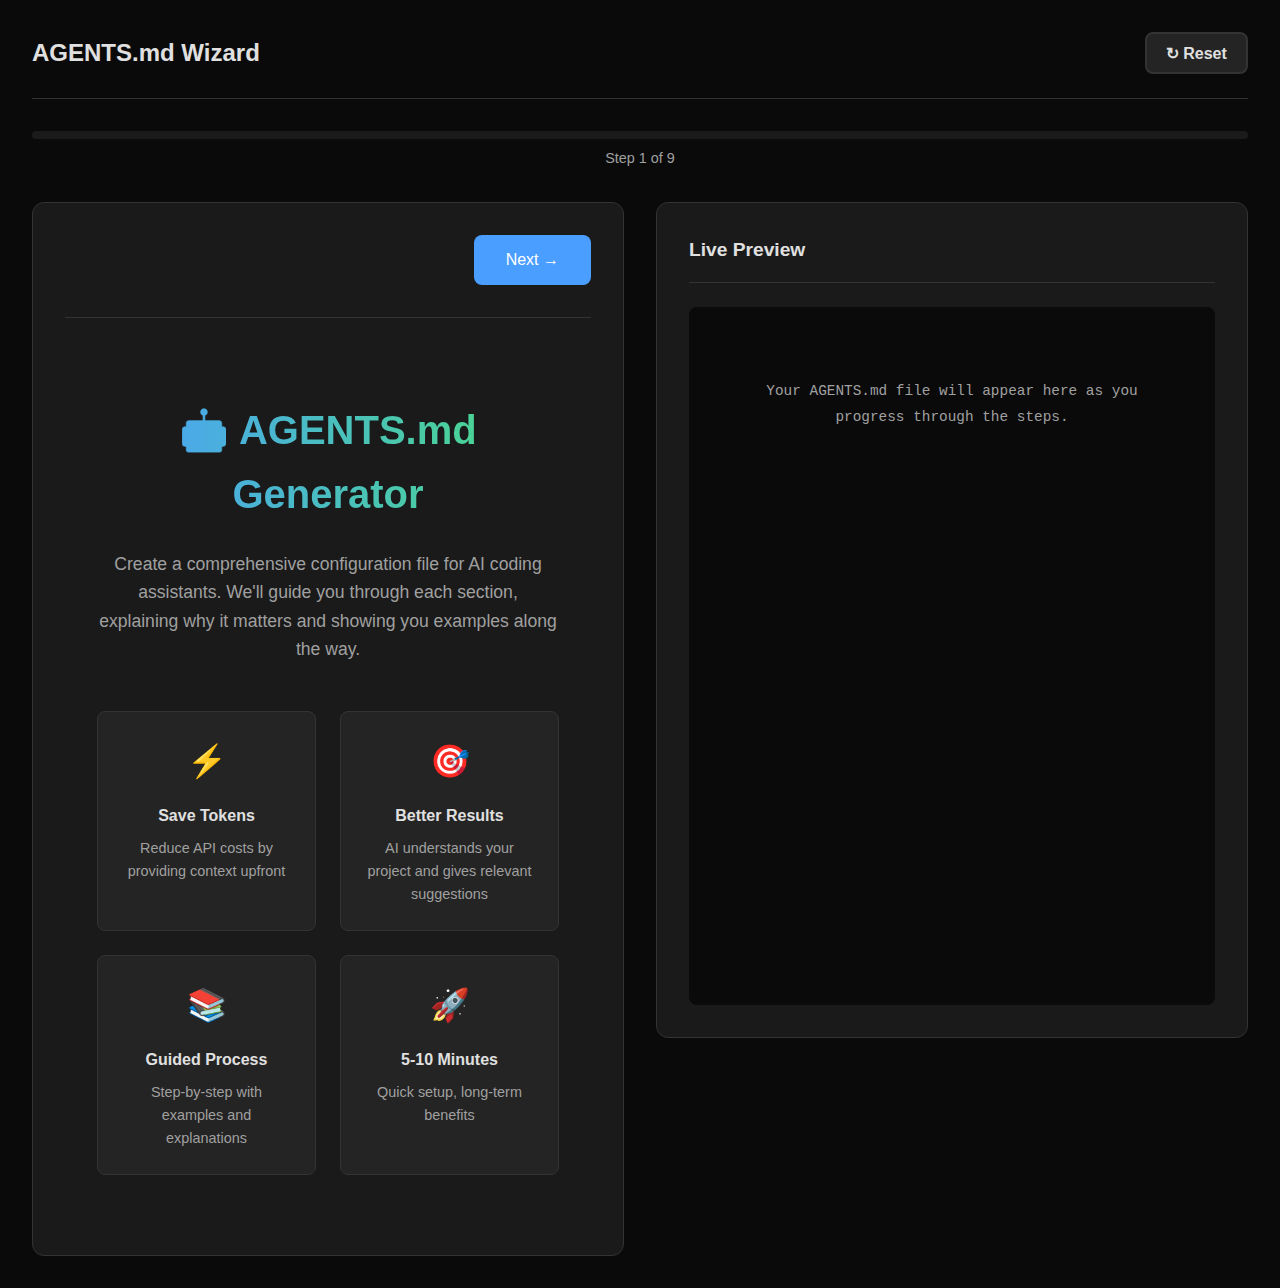
<file: wizard.html>
<!DOCTYPE html>
<html lang="en">
<head>
    <meta charset="UTF-8">
    <meta name="viewport" content="width=device-width, initial-scale=1.0">
    <title>AGENTS.md Wizard - Step-by-Step Generator</title>
    <link rel="stylesheet" href="wizard-styles.css">
</head>
<body>
    <div class="wizard-container">
        <!-- Header with Reset Button -->
        <div class="wizard-header">
            <h1>AGENTS.md Wizard</h1>
            <button id="resetBtn" class="btn btn-reset" title="Start over">↻ Reset</button>
        </div>

        <!-- Progress Bar -->
        <div class="progress-section">
            <div class="progress-bar">
                <div class="progress-fill" id="progressFill"></div>
            </div>
            <div class="progress-text" id="progressText">Step 1 of 9</div>
        </div>

        <!-- Main Content Area -->
        <div class="content-wrapper">
            <!-- Form Steps Panel -->
            <div class="steps-panel">
                <!-- Navigation Buttons -->
                <div class="step-navigation">
                    <button id="backBtn" class="btn btn-secondary" style="display: none;">
                        ← Back
                    </button>
                    <button id="skipBtn" class="btn btn-ghost">
                        Skip
                    </button>
                    <button id="nextBtn" class="btn btn-primary">
                        Next →
                    </button>

                </div>

                <div id="stepContent">
                    <!-- Steps will be rendered here dynamically -->
                </div>
            </div>

            <!-- Preview Panel -->
            <div class="preview-panel">
                <div class="preview-header">
                    <h3>Live Preview</h3>
                    <div class="preview-actions" style="display: none;" id="previewActions">
                        <button class="btn btn-sm btn-copy" id="copyPreviewBtn">Copy</button>
                        <button class="btn btn-sm btn-download" id="downloadPreviewBtn">Download</button>
                    </div>
                </div>
                <div class="preview-content" id="previewContent">
                    <div class="preview-placeholder">
                        <p>Your AGENTS.md file will appear here as you progress through the steps.</p>
                    </div>
                </div>
            </div>
        </div>
    </div>

    <script src="wizard-app.js"></script>
</body>
</html>
</file>
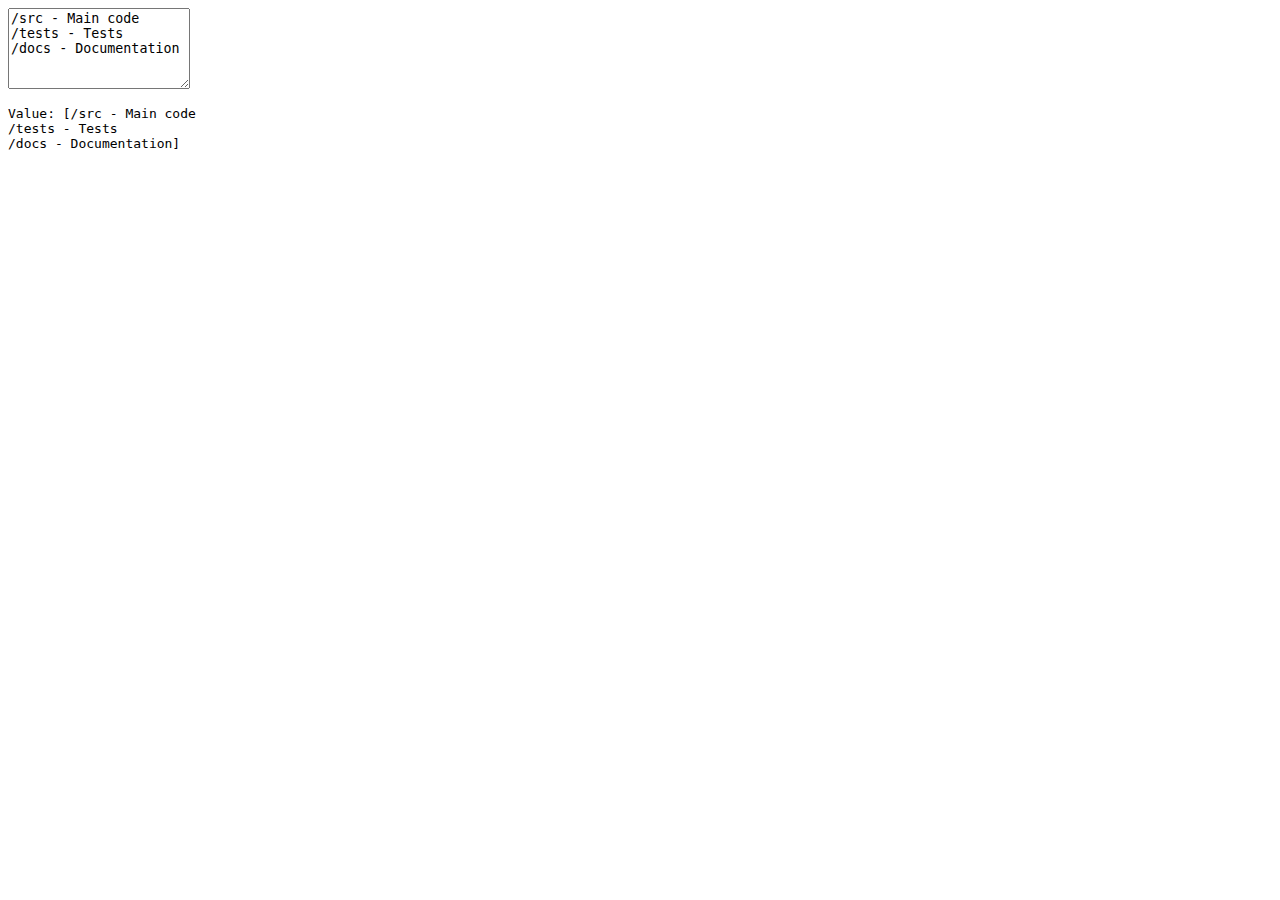
<file: agent-generator/test-template.html>
<!DOCTYPE html>
<html>
<head><title>Test</title></head>
<body>
<textarea id="test" rows="5"></textarea>
<pre id="output"></pre>
<script>
const textarea = document.getElementById('test');
const output = document.getElementById('output');
textarea.value = "/src - Main code\n/tests - Tests\n/docs - Documentation";

textarea.addEventListener('input', () => {
    output.textContent = 'Value: [' + textarea.value + ']';
});

// Trigger initial
output.textContent = 'Value: [' + textarea.value + ']';
</script>
</body>
</html>
</file>
<file: styles.css>
* {
    margin: 0;
    padding: 0;
    box-sizing: border-box;
}

body {
    font-family: -apple-system, BlinkMacSystemFont, 'Segoe UI', Roboto, Oxygen, Ubuntu, Cantarell, sans-serif;
    background-color: #0a0a0a;
    color: #ffffff;
    min-height: 100vh;
    padding: 2rem;
}

.container {
    max-width: 1600px;
    margin: 0 auto;
}

header {
    margin-bottom: 30px;
    padding: 30px;
    background: linear-gradient(135deg, rgba(255, 215, 0, 0.1) 0%, rgba(255, 165, 0, 0.05) 100%);
    border-radius: 12px;
    border: 1px solid rgba(255, 215, 0, 0.2);
}

.header-content {
    display: flex;
    justify-content: space-between;
    align-items: center;
    gap: 20px;
}

.header-text {
    flex: 1;
    text-align: left;
}

header h1 {
    font-size: 2.5em;
    margin-bottom: 10px;
    color: #FFD700;
}

header p {
    font-size: 1.1em;
    color: #ccc;
    margin: 0;
}

.help-btn {
    padding: 12px 24px;
    background: linear-gradient(135deg, #FFD700 0%, #FFA500 100%);
    color: #0a0a0a;
    border: none;
    border-radius: 8px;
    font-size: 14px;
    font-weight: 600;
    cursor: pointer;
    transition: all 0.3s ease;
    white-space: nowrap;
    box-shadow: 0 4px 12px rgba(255, 215, 0, 0.3);
}

.help-btn:hover {
    transform: translateY(-2px);
    box-shadow: 0 6px 16px rgba(255, 215, 0, 0.4);
}

.layout {
    display: grid;
    grid-template-columns: 500px 1fr;
    gap: 20px;
    align-items: start;
}

.questionnaire {
    background: #1a1a1a;
    padding: 2rem;
    border-radius: 8px;
    border: 1px solid #2a2a2a;
    max-height: calc(100vh - 180px);
    overflow-y: auto;
    transition: border-color 0.3s ease;
}

.questionnaire:hover {
    border-color: rgba(255, 215, 0, 0.3);
}

.questionnaire h2 {
    margin-bottom: 20px;
    color: #FFD700;
    font-size: 1.5rem;
    font-weight: 600;
}

.collapsible-section {
    margin-bottom: 15px;
    background: #1f1f1f;
    border-radius: 8px;
    overflow: hidden;
    border: 1px solid rgba(255, 215, 0, 0.3);
    box-shadow: 0 2px 4px rgba(0,0,0,0.3);
    transition: opacity 0.3s, border-color 0.3s;
}

.collapsible-section:hover {
    border-color: #FFD700;
}

.collapsible-section.disabled {
    opacity: 0.5;
    border-color: #2a2a2a;
}

.collapsible-section.disabled .section-header {
    background: #2a2a2a;
    cursor: default;
}

.collapsible-section.disabled .section-header:hover {
    background: #2a2a2a;
}

.section-header {
    display: flex;
    justify-content: space-between;
    align-items: center;
    padding: 15px 20px;
    background: linear-gradient(135deg, #FFD700 0%, #FFA500 100%);
    color: #0a0a0a;
    cursor: pointer;
    user-select: none;
    transition: all 0.3s ease;
}

.section-header:hover {
    box-shadow: 0 4px 12px rgba(255, 215, 0, 0.3);
}

.section-title-wrapper {
    display: flex;
    align-items: center;
    gap: 12px;
}

.section-toggle {
    width: 18px;
    height: 18px;
    cursor: pointer;
    margin: 0;
    accent-color: #0a0a0a;
    flex-shrink: 0;
}

.section-toggle:hover {
    transform: scale(1.1);
}

.section-title {
    font-weight: 600;
    font-size: 1.05em;
    color: #0a0a0a;
}

.collapse-icon {
    font-size: 1.3em;
    font-weight: bold;
    transition: transform 0.3s;
    color: #0a0a0a;
}

.section-header.collapsed .collapse-icon {
    transform: rotate(180deg);
}

.section-content {
    overflow: hidden;
    transition: max-height 0.4s ease-out, opacity 0.3s, padding 0.3s;
    padding: 20px;
    background: #1f1f1f;
    opacity: 1;
}

.section-content.collapsed {
    max-height: 0 !important;
    padding: 0 20px !important;
    opacity: 0;
}

.section-content.active {
    max-height: none;
}

.help-text {
    display: block;
    margin-top: 5px;
    font-size: 0.85em;
    color: #888;
    font-style: italic;
}

.question-group {
    margin-bottom: 25px;
}

.question-group > label {
    display: block;
    font-weight: 600;
    margin-bottom: 10px;
    color: #FFD700;
}

input[type="text"],
textarea {
    width: 100%;
    padding: 10px;
    border: 1px solid #2a2a2a;
    border-radius: 6px;
    font-size: 14px;
    background: #0a0a0a;
    color: #ffffff;
    transition: border-color 0.3s, box-shadow 0.3s;
}

input[type="text"]:focus,
textarea:focus {
    outline: none;
    border-color: #FFD700;
    box-shadow: 0 0 0 3px rgba(255, 215, 0, 0.1);
}
    transition: border-color 0.3s;
}

input[type="text"]:focus,
textarea:focus {
    outline: none;
    border-color: #FFD700;
    box-shadow: 0 0 0 3px rgba(255, 215, 0, 0.1);
}

textarea {
    min-height: 80px;
    resize: vertical;
    font-family: inherit;
}

.checkbox-group {
    display: flex;
    flex-direction: column;
    gap: 8px;
}

.checkbox-group label {
    display: block;
    cursor: pointer;
    padding: 5px;
    border-radius: 4px;
    transition: background-color 0.2s;
}

.tech-item {
    margin-bottom: 12px;
}

.tech-item > label {
    display: flex;
    align-items: center;
    font-weight: 500;
}

.tech-details {
    display: flex;
    gap: 8px;
    margin-top: 6px;
    margin-left: 24px;
    opacity: 0.5;
    transition: opacity 0.3s;
}

.tech-item input[type="checkbox"]:checked ~ .tech-details,
.tech-item:has(input[type="checkbox"]:checked) .tech-details {
    opacity: 1;
}

.checkbox-group label:hover {
    background-color: rgba(255, 215, 0, 0.05);
}

.checkbox-group input[type="checkbox"] {
    margin-right: 8px;
    cursor: pointer;
    width: 16px;
    height: 16px;
    flex-shrink: 0;
}

.version-input {
    width: 100px !important;
    padding: 6px 8px !important;
    font-size: 12px;
    border: 1px solid #ddd !important;
    border-radius: 4px;
    transition: border-color 0.3s;
}

.description-input {
    flex: 1;
    padding: 6px 8px !important;
    font-size: 12px;
    border: 1px solid #ddd !important;
    border-radius: 4px;
    transition: border-color 0.3s;
}

.version-input:focus,
.description-input:focus {
    border-color: #FFD700 !important;
    box-shadow: 0 0 0 3px rgba(255, 215, 0, 0.1);
}

.custom-tech-section {
    display: flex;
    gap: 8px;
    margin-top: 12px;
    padding-top: 12px;
    border-top: 1px solid #2a2a2a;
}

.custom-tech-section input[type="text"] {
    flex: 1;
    padding: 8px;
    border: 1px solid #2a2a2a;
    border-radius: 6px;
    font-size: 13px;
    background: #0a0a0a;
    color: #ffffff;
}

.custom-tech-section input[type="text"]:first-child {
    flex: 2;
}

.custom-tech-section input[type="text"]:nth-child(3) {
    flex: 2;
}

.add-btn {
    padding: 8px 16px;
    background: linear-gradient(135deg, #FFD700 0%, #FFA500 100%);
    color: #0a0a0a;
    border: none;
    border-radius: 6px;
    font-size: 13px;
    font-weight: 600;
    cursor: pointer;
    transition: all 0.3s ease;
    white-space: nowrap;
}

.add-btn:hover {
    transform: translateY(-2px);
    box-shadow: 0 4px 12px rgba(255, 215, 0, 0.3);
}

.custom-tech-list {
    display: flex;
    flex-wrap: wrap;
    gap: 8px;
    margin-top: 10px;
}

.custom-tech-tag {
    display: inline-flex;
    align-items: center;
    gap: 8px;
    padding: 6px 12px;
    background: linear-gradient(135deg, #FFD700 0%, #FFA500 100%);
    color: #0a0a0a;
    border-radius: 20px;
    font-size: 13px;
    font-weight: 600;
}

.custom-tech-tag .remove-btn {
    background: none;
    border: none;
    color: #0a0a0a;
    cursor: pointer;
    font-size: 16px;
    line-height: 1;
    padding: 0;
    margin: 0;
    opacity: 0.7;
    transition: opacity 0.2s;
}

.custom-tech-tag .remove-btn:hover {
    opacity: 1;
}

.download-btn {
    width: 100%;
    padding: 15px;
    background: linear-gradient(135deg, #FFD700 0%, #FFA500 100%);
    color: #0a0a0a;
    border: none;
    border-radius: 8px;
    font-size: 16px;
    font-weight: 600;
    cursor: pointer;
    transition: all 0.3s ease;
    margin-top: 20px;
}

.download-btn:hover {
    transform: translateY(-2px);
    box-shadow: 0 4px 12px rgba(255, 215, 0, 0.4);
}

.download-btn:active {
    transform: translateY(0);
}

.preview {
    background: #1a1a1a;
    border-radius: 8px;
    border: 1px solid #2a2a2a;
    box-shadow: 0 10px 40px rgba(0, 0, 0, 0.5);
    max-height: calc(100vh - 180px);
    display: flex;
    flex-direction: column;
}

.preview-header {
    padding: 20px 30px;
    border-bottom: 2px solid rgba(255, 215, 0, 0.3);
    background: rgba(255, 215, 0, 0.05);
    display: flex;
    justify-content: space-between;
    align-items: center;
    gap: 20px;
}

.preview-header h2 {
    color: #FFD700;
    font-size: 1.5rem;
    margin: 0;
    flex-shrink: 0;
}

.preview-tabs {
    display: flex;
    gap: 10px;
    flex: 1;
    justify-content: center;
}

.preview-tab {
    padding: 10px 20px;
    background: #2a2a2a;
    color: #888;
    border: none;
    border-radius: 6px;
    cursor: pointer;
    font-weight: 500;
    font-size: 14px;
    transition: all 0.3s;
    display: flex;
    align-items: center;
    gap: 8px;
}

.preview-tab:hover {
    background: #333;
    color: #FFD700;
}

.preview-tab.active {
    background: linear-gradient(135deg, #FFD700 0%, #FFA500 100%);
    color: #0a0a0a;
    font-weight: 600;
}

.preview-tab .badge {
    background: rgba(0, 0, 0, 0.3);
    padding: 2px 8px;
    border-radius: 12px;
    font-size: 12px;
    font-weight: 600;
}

.preview-tab.active .badge {
    background: rgba(0, 0, 0, 0.2);
}

.preview-actions-inline {
    display: flex;
    gap: 8px;
    margin-bottom: 15px;
    justify-content: flex-end;
}

.action-btn-inline {
    padding: 6px 12px;
    border: none;
    border-radius: 4px;
    font-size: 12px;
    font-weight: 600;
    cursor: pointer;
    transition: all 0.3s ease;
    display: flex;
    align-items: center;
    gap: 4px;
}

.copy-btn-inline {
    background: #2a2a2a;
    color: #FFD700;
    border: 1px solid #FFD700;
}

.copy-btn-inline:hover {
    background: rgba(255, 215, 0, 0.1);
    transform: translateY(-1px);
    box-shadow: 0 2px 6px rgba(255, 215, 0, 0.2);
}

.copy-btn-inline.copied {
    background: #28a745;
    color: white;
    border-color: #28a745;
}

.download-btn-inline {
    background: linear-gradient(135deg, #FFD700 0%, #FFA500 100%);
    color: #0a0a0a;
    border: none;
}

.download-btn-inline:hover {
    transform: translateY(-1px);
    box-shadow: 0 2px 6px rgba(255, 215, 0, 0.3);
}

.preview-content {
    flex: 1;
    overflow-y: auto;
    padding: 30px;
    background: #0a0a0a;
}

.preview-content pre {
    margin: 0;
    white-space: pre-wrap;
    word-wrap: break-word;
    font-family: 'Monaco', 'Menlo', 'Ubuntu Mono', 'Consolas', monospace;
    font-size: 13px;
    line-height: 1.6;
    color: #e0e0e0;
}

.sub-agents-container {
    padding: 30px;
    display: grid;
    grid-template-columns: repeat(auto-fill, minmax(350px, 1fr));
    gap: 20px;
    align-content: start;
}

.sub-agents-empty {
    grid-column: 1 / -1;
    text-align: center;
    padding: 60px 20px;
    color: #666;
}

.sub-agents-empty p {
    margin: 10px 0;
    font-size: 16px;
}

.sub-agents-empty p:first-child {
    font-size: 18px;
    color: #888;
    font-weight: 600;
}

.sub-agents-actions-bar {
    grid-column: 1 / -1;
    display: flex;
    justify-content: space-between;
    align-items: center;
    margin-bottom: 10px;
    padding-bottom: 15px;
    border-bottom: 1px solid #2a2a2a;
}

.sub-agents-actions-bar h3 {
    color: #FFD700;
    margin: 0;
    font-size: 1.2em;
}

.sub-agents-grid {
    display: contents;
}

.sub-agent-card {
    background: #1a1a1a;
    padding: 20px;
    border-radius: 8px;
    border: 1px solid #2a2a2a;
    border-left: 4px solid #FFD700;
    transition: all 0.3s ease;
    display: flex;
    flex-direction: column;
    height: 100%;
}

.sub-agent-card:hover {
    border-color: #FFD700;
    box-shadow: 0 4px 12px rgba(255, 215, 0, 0.2);
    transform: translateY(-2px);
}

.sub-agent-card h3 {
    margin: 0 0 12px 0;
    color: #FFD700;
    font-size: 1.2em;
}

.sub-agent-card p {
    color: #999;
    font-size: 0.95em;
    line-height: 1.5;
    margin: 0 0 16px 0;
    flex: 1;
}

.sub-agent-card .download-sub-agent {
    padding: 10px 16px;
    background: linear-gradient(135deg, #FFD700 0%, #FFA500 100%);
    color: #0a0a0a;
    border: none;
    border-radius: 6px;
    font-size: 14px;
    font-weight: 600;
    cursor: pointer;
    transition: all 0.3s ease;
}

.sub-agent-card .download-sub-agent:hover {
    transform: translateY(-2px);
    box-shadow: 0 4px 8px rgba(255, 215, 0, 0.3);
}

.sub-agent-actions {
    display: flex;
    gap: 10px;
    margin-top: auto;
}

.preview-sub-agent {
    padding: 10px 16px;
    background: #2a2a2a;
    color: #FFD700;
    border: 1px solid #FFD700;
    border-radius: 6px;
    font-size: 14px;
    font-weight: 600;
    cursor: pointer;
    transition: all 0.3s ease;
    flex: 1;
}

.preview-sub-agent:hover {
    background: rgba(255, 215, 0, 0.1);
    transform: translateY(-2px);
    box-shadow: 0 4px 8px rgba(255, 215, 0, 0.2);
}

.download-sub-agent {
    flex: 1;
}

/* Modal styles */
/* Dialog (native HTML modal) */
.help-dialog {
    margin: auto;
    border: 1px solid #FFD700;
    border-radius: 8px;
    background: #1a1a1a;
    padding: 0;
    max-width: 800px;
    width: calc(100% - 40px);
    max-height: 90vh;
    box-shadow: 0 10px 40px rgba(255, 215, 0, 0.3);
    color: #ffffff;
}

.help-dialog::backdrop {
    background: rgba(0, 0, 0, 0.85);
    backdrop-filter: blur(4px);
}

.help-dialog[open] {
    animation: slideIn 0.3s ease-out;
}

@keyframes slideIn {
    from {
        transform: translateY(-50px);
        opacity: 0;
    }
    to {
        transform: translateY(0);
        opacity: 1;
    }
}

.modal-header {
    display: flex;
    justify-content: space-between;
    align-items: center;
    padding: 20px 30px;
    border-bottom: 2px solid rgba(255, 215, 0, 0.3);
    background: rgba(255, 215, 0, 0.05);
}

.modal-header h2 {
    color: #FFD700;
    font-size: 1.5rem;
    margin: 0;
}

.modal-close {
    background: none;
    border: none;
    color: #FFD700;
    font-size: 2rem;
    cursor: pointer;
    padding: 0;
    width: 30px;
    height: 30px;
    display: flex;
    align-items: center;
    justify-content: center;
    transition: transform 0.2s, color 0.2s;
}

.modal-close:hover {
    transform: scale(1.2);
    color: #FFA500;
}

.modal-body {
    overflow-y: auto;
    padding: 30px;
    flex: 1;
}

.modal-body pre {
    margin: 0;
    white-space: pre-wrap;
    word-wrap: break-word;
    font-family: 'Monaco', 'Menlo', 'Ubuntu Mono', 'Consolas', monospace;
    font-size: 13px;
    line-height: 1.6;
    color: #e0e0e0;
}

.help-modal-content {
    max-width: 800px;
}

.close-modal {
    margin-bottom: 30px;
}

.help-section:last-child {
    margin-bottom: 0;
}

.help-section h3 {
    color: #FFD700;
    font-size: 1.2em;
    margin-bottom: 12px;
    display: flex;
    align-items: center;
    gap: 8px;
}

.help-section p {
    color: #ccc;
    line-height: 1.6;
    margin-bottom: 10px;
}

.help-section ul,
.help-section ol {
    color: #ccc;
    line-height: 1.8;
    padding-left: 25px;
}

.help-section li {
    margin-bottom: 8px;
}

.help-section li strong {
    color: #FFD700;
}

.help-section code {
    background: #1a1a1a;
    padding: 2px 6px;
    border-radius: 3px;
    color: #FFD700;
    font-size: 0.9em;
    font-family: 'Monaco', 'Menlo', monospace;
}

.close-modal {
    background: none;
    border: none;
    color: #FFD700;
    font-size: 2rem;
    cursor: pointer;
    padding: 0;
    width: 30px;
    height: 30px;
    display: flex;
    align-items: center;
    justify-content: center;
    transition: transform 0.2s, color 0.2s;
    line-height: 1;
}

.close-modal:hover {
    transform: scale(1.2);
    color: #FFA500;
}

.help-section {
    display: flex;
    gap: 12px;
    justify-content: flex-end;
    padding: 20px 30px;
    border-top: 2px solid rgba(255, 215, 0, 0.3);
    background: rgba(255, 215, 0, 0.05);
}

.modal-download {
    padding: 10px 20px;
    background: linear-gradient(135deg, #FFD700 0%, #FFA500 100%);
    color: #0a0a0a;
    border: none;
    border-radius: 6px;
    font-size: 14px;
    font-weight: 600;
    cursor: pointer;
    transition: all 0.3s ease;
}

.modal-download:hover {
    transform: translateY(-2px);
    box-shadow: 0 4px 12px rgba(255, 215, 0, 0.4);
}

.modal-close-btn {
    padding: 10px 20px;
    background: #2a2a2a;
    color: #ffffff;
    border: 1px solid #3a3a3a;
    border-radius: 6px;
    font-size: 14px;
    font-weight: 600;
    cursor: pointer;
    transition: all 0.3s ease;
}

.modal-close-btn:hover {
    background: #3a3a3a;
    border-color: #FFD700;
}

@media (max-width: 1200px) {
    .layout {
        grid-template-columns: 1fr;
    }
    
    .questionnaire {
        max-height: none;
    }
    
    .preview {
        min-height: 600px;
    }
}

/* Custom scrollbar */
::-webkit-scrollbar {
    width: 8px;
    height: 8px;
}

::-webkit-scrollbar-track {
    background: #1a1a1a;
}

::-webkit-scrollbar-thumb {
    background: #2a2a2a;
    border-radius: 4px;
}

::-webkit-scrollbar-thumb:hover {
    background: rgba(255, 215, 0, 0.5);
}
</file>
<file: agent-generator/styles.css>
* {
    margin: 0;
    padding: 0;
    box-sizing: border-box;
}

body {
    font-family: -apple-system, BlinkMacSystemFont, 'Segoe UI', Roboto, Oxygen, Ubuntu, Cantarell, sans-serif;
    background-color: #0a0a0a;
    color: #ffffff;
    min-height: 100vh;
    padding: 2rem;
}

.container {
    max-width: 1600px;
    margin: 0 auto;
}

header {
    margin-bottom: 30px;
    padding: 30px;
    background: linear-gradient(135deg, rgba(255, 215, 0, 0.1) 0%, rgba(255, 165, 0, 0.05) 100%);
    border-radius: 12px;
    border: 1px solid rgba(255, 215, 0, 0.2);
}

.header-content {
    display: flex;
    justify-content: space-between;
    align-items: center;
    gap: 20px;
}

.header-text {
    flex: 1;
    text-align: left;
}

header h1 {
    font-size: 2.5em;
    margin-bottom: 10px;
    color: #FFD700;
}

header p {
    font-size: 1.1em;
    color: #ccc;
    margin: 0;
}

.help-btn {
    padding: 12px 24px;
    background: linear-gradient(135deg, #FFD700 0%, #FFA500 100%);
    color: #0a0a0a;
    border: none;
    border-radius: 8px;
    font-size: 14px;
    font-weight: 600;
    cursor: pointer;
    transition: all 0.3s ease;
    white-space: nowrap;
    box-shadow: 0 4px 12px rgba(255, 215, 0, 0.3);
}

.help-btn:hover {
    transform: translateY(-2px);
    box-shadow: 0 6px 16px rgba(255, 215, 0, 0.4);
}

.layout {
    display: grid;
    grid-template-columns: 500px 1fr;
    gap: 20px;
    align-items: start;
}

.questionnaire {
    background: #1a1a1a;
    padding: 2rem;
    border-radius: 8px;
    border: 1px solid #2a2a2a;
    max-height: calc(100vh - 180px);
    overflow-y: auto;
    transition: border-color 0.3s ease;
}

.questionnaire:hover {
    border-color: rgba(255, 215, 0, 0.3);
}

.questionnaire h2 {
    margin-bottom: 20px;
    color: #FFD700;
    font-size: 1.5rem;
    font-weight: 600;
}

.collapsible-section {
    margin-bottom: 15px;
    background: #1f1f1f;
    border-radius: 8px;
    overflow: hidden;
    border: 1px solid rgba(255, 215, 0, 0.3);
    box-shadow: 0 2px 4px rgba(0,0,0,0.3);
    transition: opacity 0.3s, border-color 0.3s;
}

.collapsible-section:hover {
    border-color: #FFD700;
}

.collapsible-section.disabled {
    opacity: 0.5;
    border-color: #2a2a2a;
}

.collapsible-section.disabled .section-header {
    background: #2a2a2a;
    cursor: default;
}

.collapsible-section.disabled .section-header:hover {
    background: #2a2a2a;
}

.section-header {
    display: flex;
    justify-content: space-between;
    align-items: center;
    padding: 15px 20px;
    background: linear-gradient(135deg, #FFD700 0%, #FFA500 100%);
    color: #0a0a0a;
    cursor: pointer;
    user-select: none;
    transition: all 0.3s ease;
}

.section-header:hover {
    box-shadow: 0 4px 12px rgba(255, 215, 0, 0.3);
}

.section-title-wrapper {
    display: flex;
    align-items: center;
    gap: 12px;
}

.section-toggle {
    width: 18px;
    height: 18px;
    cursor: pointer;
    margin: 0;
    accent-color: #0a0a0a;
    flex-shrink: 0;
}

.section-toggle:hover {
    transform: scale(1.1);
}

.section-title {
    font-weight: 600;
    font-size: 1.05em;
    color: #0a0a0a;
}

.collapse-icon {
    font-size: 1.3em;
    font-weight: bold;
    transition: transform 0.3s;
    color: #0a0a0a;
}

.section-header.collapsed .collapse-icon {
    transform: rotate(180deg);
}

.section-content {
    overflow: hidden;
    transition: max-height 0.4s ease-out, opacity 0.3s, padding 0.3s;
    padding: 20px;
    background: #1f1f1f;
    opacity: 1;
}

.section-content.collapsed {
    max-height: 0 !important;
    padding: 0 20px !important;
    opacity: 0;
}

.section-content.active {
    max-height: none;
}

.help-text {
    display: block;
    margin-top: 5px;
    font-size: 0.85em;
    color: #888;
    font-style: italic;
}

.question-group {
    margin-bottom: 25px;
}

.question-group > label {
    display: block;
    font-weight: 600;
    margin-bottom: 10px;
    color: #FFD700;
}

input[type="text"],
textarea {
    width: 100%;
    padding: 10px;
    border: 1px solid #2a2a2a;
    border-radius: 6px;
    font-size: 14px;
    background: #0a0a0a;
    color: #ffffff;
    transition: border-color 0.3s, box-shadow 0.3s;
}

input[type="text"]:focus,
textarea:focus {
    outline: none;
    border-color: #FFD700;
    box-shadow: 0 0 0 3px rgba(255, 215, 0, 0.1);
}
    transition: border-color 0.3s;
}

input[type="text"]:focus,
textarea:focus {
    outline: none;
    border-color: #FFD700;
    box-shadow: 0 0 0 3px rgba(255, 215, 0, 0.1);
}

textarea {
    min-height: 80px;
    resize: vertical;
    font-family: inherit;
}

.checkbox-group {
    display: flex;
    flex-direction: column;
    gap: 8px;
}

.checkbox-group label {
    display: block;
    cursor: pointer;
    padding: 5px;
    border-radius: 4px;
    transition: background-color 0.2s;
}

.tech-item {
    margin-bottom: 12px;
}

.tech-item > label {
    display: flex;
    align-items: center;
    font-weight: 500;
}

.tech-details {
    display: flex;
    gap: 8px;
    margin-top: 6px;
    margin-left: 24px;
    opacity: 0.5;
    transition: opacity 0.3s;
}

.tech-item input[type="checkbox"]:checked ~ .tech-details,
.tech-item:has(input[type="checkbox"]:checked) .tech-details {
    opacity: 1;
}

.checkbox-group label:hover {
    background-color: rgba(255, 215, 0, 0.05);
}

.checkbox-group input[type="checkbox"] {
    margin-right: 8px;
    cursor: pointer;
    width: 16px;
    height: 16px;
    flex-shrink: 0;
}

.version-input {
    width: 100px !important;
    padding: 6px 8px !important;
    font-size: 12px;
    border: 1px solid #ddd !important;
    border-radius: 4px;
    transition: border-color 0.3s;
}

.description-input {
    flex: 1;
    padding: 6px 8px !important;
    font-size: 12px;
    border: 1px solid #ddd !important;
    border-radius: 4px;
    transition: border-color 0.3s;
}

.version-input:focus,
.description-input:focus {
    border-color: #FFD700 !important;
    box-shadow: 0 0 0 3px rgba(255, 215, 0, 0.1);
}

.custom-tech-section {
    display: flex;
    gap: 8px;
    margin-top: 12px;
    padding-top: 12px;
    border-top: 1px solid #2a2a2a;
}

.custom-tech-section input[type="text"] {
    flex: 1;
    padding: 8px;
    border: 1px solid #2a2a2a;
    border-radius: 6px;
    font-size: 13px;
    background: #0a0a0a;
    color: #ffffff;
}

.custom-tech-section input[type="text"]:first-child {
    flex: 2;
}

.custom-tech-section input[type="text"]:nth-child(3) {
    flex: 2;
}

.add-btn {
    padding: 8px 16px;
    background: linear-gradient(135deg, #FFD700 0%, #FFA500 100%);
    color: #0a0a0a;
    border: none;
    border-radius: 6px;
    font-size: 13px;
    font-weight: 600;
    cursor: pointer;
    transition: all 0.3s ease;
    white-space: nowrap;
}

.add-btn:hover {
    transform: translateY(-2px);
    box-shadow: 0 4px 12px rgba(255, 215, 0, 0.3);
}

.custom-tech-list {
    display: flex;
    flex-wrap: wrap;
    gap: 8px;
    margin-top: 10px;
}

.custom-tech-tag {
    display: inline-flex;
    align-items: center;
    gap: 8px;
    padding: 6px 12px;
    background: linear-gradient(135deg, #FFD700 0%, #FFA500 100%);
    color: #0a0a0a;
    border-radius: 20px;
    font-size: 13px;
    font-weight: 600;
}

.custom-tech-tag .remove-btn {
    background: none;
    border: none;
    color: #0a0a0a;
    cursor: pointer;
    font-size: 16px;
    line-height: 1;
    padding: 0;
    margin: 0;
    opacity: 0.7;
    transition: opacity 0.2s;
}

.custom-tech-tag .remove-btn:hover {
    opacity: 1;
}

.download-btn {
    width: 100%;
    padding: 15px;
    background: linear-gradient(135deg, #FFD700 0%, #FFA500 100%);
    color: #0a0a0a;
    border: none;
    border-radius: 8px;
    font-size: 16px;
    font-weight: 600;
    cursor: pointer;
    transition: all 0.3s ease;
    margin-top: 20px;
}

.download-btn:hover {
    transform: translateY(-2px);
    box-shadow: 0 4px 12px rgba(255, 215, 0, 0.4);
}

.download-btn:active {
    transform: translateY(0);
}

.preview {
    background: #1a1a1a;
    border-radius: 8px;
    border: 1px solid #2a2a2a;
    box-shadow: 0 10px 40px rgba(0, 0, 0, 0.5);
    max-height: calc(100vh - 180px);
    display: flex;
    flex-direction: column;
}

.preview-header {
    padding: 20px 30px;
    border-bottom: 2px solid rgba(255, 215, 0, 0.3);
    background: rgba(255, 215, 0, 0.05);
    display: flex;
    justify-content: space-between;
    align-items: center;
    gap: 20px;
}

.preview-header h2 {
    color: #FFD700;
    font-size: 1.5rem;
    margin: 0;
    flex-shrink: 0;
}

.preview-tabs {
    display: flex;
    gap: 10px;
    flex: 1;
    justify-content: center;
}

.preview-tab {
    padding: 10px 20px;
    background: #2a2a2a;
    color: #888;
    border: none;
    border-radius: 6px;
    cursor: pointer;
    font-weight: 500;
    font-size: 14px;
    transition: all 0.3s;
    display: flex;
    align-items: center;
    gap: 8px;
}

.preview-tab:hover {
    background: #333;
    color: #FFD700;
}

.preview-tab.active {
    background: linear-gradient(135deg, #FFD700 0%, #FFA500 100%);
    color: #0a0a0a;
    font-weight: 600;
}

.preview-tab .badge {
    background: rgba(0, 0, 0, 0.3);
    padding: 2px 8px;
    border-radius: 12px;
    font-size: 12px;
    font-weight: 600;
}

.preview-tab.active .badge {
    background: rgba(0, 0, 0, 0.2);
}

.preview-actions-inline {
    display: flex;
    gap: 8px;
    margin-bottom: 15px;
    justify-content: flex-end;
}

.action-btn-inline {
    padding: 6px 12px;
    border: none;
    border-radius: 4px;
    font-size: 12px;
    font-weight: 600;
    cursor: pointer;
    transition: all 0.3s ease;
    display: flex;
    align-items: center;
    gap: 4px;
}

.copy-btn-inline {
    background: #2a2a2a;
    color: #FFD700;
    border: 1px solid #FFD700;
}

.copy-btn-inline:hover {
    background: rgba(255, 215, 0, 0.1);
    transform: translateY(-1px);
    box-shadow: 0 2px 6px rgba(255, 215, 0, 0.2);
}

.copy-btn-inline.copied {
    background: #28a745;
    color: white;
    border-color: #28a745;
}

.download-btn-inline {
    background: linear-gradient(135deg, #FFD700 0%, #FFA500 100%);
    color: #0a0a0a;
    border: none;
}

.download-btn-inline:hover {
    transform: translateY(-1px);
    box-shadow: 0 2px 6px rgba(255, 215, 0, 0.3);
}

.preview-content {
    flex: 1;
    overflow-y: auto;
    padding: 30px;
    background: #0a0a0a;
}

.preview-content pre {
    margin: 0;
    white-space: pre-wrap;
    word-wrap: break-word;
    font-family: 'Monaco', 'Menlo', 'Ubuntu Mono', 'Consolas', monospace;
    font-size: 13px;
    line-height: 1.6;
    color: #e0e0e0;
}

.sub-agents-container {
    padding: 30px;
    display: grid;
    grid-template-columns: repeat(auto-fill, minmax(350px, 1fr));
    gap: 20px;
    align-content: start;
}

.sub-agents-empty {
    grid-column: 1 / -1;
    text-align: center;
    padding: 60px 20px;
    color: #666;
}

.sub-agents-empty p {
    margin: 10px 0;
    font-size: 16px;
}

.sub-agents-empty p:first-child {
    font-size: 18px;
    color: #888;
    font-weight: 600;
}

.sub-agents-actions-bar {
    grid-column: 1 / -1;
    display: flex;
    justify-content: space-between;
    align-items: center;
    margin-bottom: 10px;
    padding-bottom: 15px;
    border-bottom: 1px solid #2a2a2a;
}

.sub-agents-actions-bar h3 {
    color: #FFD700;
    margin: 0;
    font-size: 1.2em;
}

.sub-agents-grid {
    display: contents;
}

.sub-agent-card {
    background: #1a1a1a;
    padding: 20px;
    border-radius: 8px;
    border: 1px solid #2a2a2a;
    border-left: 4px solid #FFD700;
    transition: all 0.3s ease;
    display: flex;
    flex-direction: column;
    height: 100%;
}

.sub-agent-card:hover {
    border-color: #FFD700;
    box-shadow: 0 4px 12px rgba(255, 215, 0, 0.2);
    transform: translateY(-2px);
}

.sub-agent-card h3 {
    margin: 0 0 12px 0;
    color: #FFD700;
    font-size: 1.2em;
}

.sub-agent-card p {
    color: #999;
    font-size: 0.95em;
    line-height: 1.5;
    margin: 0 0 16px 0;
    flex: 1;
}

.sub-agent-card .download-sub-agent {
    padding: 10px 16px;
    background: linear-gradient(135deg, #FFD700 0%, #FFA500 100%);
    color: #0a0a0a;
    border: none;
    border-radius: 6px;
    font-size: 14px;
    font-weight: 600;
    cursor: pointer;
    transition: all 0.3s ease;
}

.sub-agent-card .download-sub-agent:hover {
    transform: translateY(-2px);
    box-shadow: 0 4px 8px rgba(255, 215, 0, 0.3);
}

.sub-agent-actions {
    display: flex;
    gap: 10px;
    margin-top: auto;
}

.preview-sub-agent {
    padding: 10px 16px;
    background: #2a2a2a;
    color: #FFD700;
    border: 1px solid #FFD700;
    border-radius: 6px;
    font-size: 14px;
    font-weight: 600;
    cursor: pointer;
    transition: all 0.3s ease;
    flex: 1;
}

.preview-sub-agent:hover {
    background: rgba(255, 215, 0, 0.1);
    transform: translateY(-2px);
    box-shadow: 0 4px 8px rgba(255, 215, 0, 0.2);
}

.download-sub-agent {
    flex: 1;
}

/* Modal styles */
/* Dialog (native HTML modal) */
.help-dialog {
    margin: auto;
    border: 1px solid #FFD700;
    border-radius: 8px;
    background: #1a1a1a;
    padding: 0;
    max-width: 800px;
    width: calc(100% - 40px);
    max-height: 90vh;
    box-shadow: 0 10px 40px rgba(255, 215, 0, 0.3);
    color: #ffffff;
}

.help-dialog::backdrop {
    background: rgba(0, 0, 0, 0.85);
    backdrop-filter: blur(4px);
}

.help-dialog[open] {
    animation: slideIn 0.3s ease-out;
}

@keyframes slideIn {
    from {
        transform: translateY(-50px);
        opacity: 0;
    }
    to {
        transform: translateY(0);
        opacity: 1;
    }
}

.modal-header {
    display: flex;
    justify-content: space-between;
    align-items: center;
    padding: 20px 30px;
    border-bottom: 2px solid rgba(255, 215, 0, 0.3);
    background: rgba(255, 215, 0, 0.05);
}

.modal-header h2 {
    color: #FFD700;
    font-size: 1.5rem;
    margin: 0;
}

.modal-close {
    background: none;
    border: none;
    color: #FFD700;
    font-size: 2rem;
    cursor: pointer;
    padding: 0;
    width: 30px;
    height: 30px;
    display: flex;
    align-items: center;
    justify-content: center;
    transition: transform 0.2s, color 0.2s;
}

.modal-close:hover {
    transform: scale(1.2);
    color: #FFA500;
}

.modal-body {
    overflow-y: auto;
    padding: 30px;
    flex: 1;
}

.modal-body pre {
    margin: 0;
    white-space: pre-wrap;
    word-wrap: break-word;
    font-family: 'Monaco', 'Menlo', 'Ubuntu Mono', 'Consolas', monospace;
    font-size: 13px;
    line-height: 1.6;
    color: #e0e0e0;
}

.help-modal-content {
    max-width: 800px;
}

.close-modal {
    margin-bottom: 30px;
}

.help-section:last-child {
    margin-bottom: 0;
}

.help-section h3 {
    color: #FFD700;
    font-size: 1.2em;
    margin-bottom: 12px;
    display: flex;
    align-items: center;
    gap: 8px;
}

.help-section p {
    color: #ccc;
    line-height: 1.6;
    margin-bottom: 10px;
}

.help-section ul,
.help-section ol {
    color: #ccc;
    line-height: 1.8;
    padding-left: 25px;
}

.help-section li {
    margin-bottom: 8px;
}

.help-section li strong {
    color: #FFD700;
}

.help-section code {
    background: #1a1a1a;
    padding: 2px 6px;
    border-radius: 3px;
    color: #FFD700;
    font-size: 0.9em;
    font-family: 'Monaco', 'Menlo', monospace;
}

.close-modal {
    background: none;
    border: none;
    color: #FFD700;
    font-size: 2rem;
    cursor: pointer;
    padding: 0;
    width: 30px;
    height: 30px;
    display: flex;
    align-items: center;
    justify-content: center;
    transition: transform 0.2s, color 0.2s;
    line-height: 1;
}

.close-modal:hover {
    transform: scale(1.2);
    color: #FFA500;
}

.help-section {
    display: flex;
    gap: 12px;
    justify-content: flex-end;
    padding: 20px 30px;
    border-top: 2px solid rgba(255, 215, 0, 0.3);
    background: rgba(255, 215, 0, 0.05);
}

.modal-download {
    padding: 10px 20px;
    background: linear-gradient(135deg, #FFD700 0%, #FFA500 100%);
    color: #0a0a0a;
    border: none;
    border-radius: 6px;
    font-size: 14px;
    font-weight: 600;
    cursor: pointer;
    transition: all 0.3s ease;
}

.modal-download:hover {
    transform: translateY(-2px);
    box-shadow: 0 4px 12px rgba(255, 215, 0, 0.4);
}

.modal-close-btn {
    padding: 10px 20px;
    background: #2a2a2a;
    color: #ffffff;
    border: 1px solid #3a3a3a;
    border-radius: 6px;
    font-size: 14px;
    font-weight: 600;
    cursor: pointer;
    transition: all 0.3s ease;
}

.modal-close-btn:hover {
    background: #3a3a3a;
    border-color: #FFD700;
}

@media (max-width: 1200px) {
    .layout {
        grid-template-columns: 1fr;
    }
    
    .questionnaire {
        max-height: none;
    }
    
    .preview {
        min-height: 600px;
    }
}

/* Custom scrollbar */
::-webkit-scrollbar {
    width: 8px;
    height: 8px;
}

::-webkit-scrollbar-track {
    background: #1a1a1a;
}

::-webkit-scrollbar-thumb {
    background: #2a2a2a;
    border-radius: 4px;
}

::-webkit-scrollbar-thumb:hover {
    background: rgba(255, 215, 0, 0.5);
}
</file>
<file: wizard-styles.css>
/* Base Styles - Inspired by time_zones_base.css */
:root {
    --color-bg: #0a0a0a;
    --color-surface: #1a1a1a;
    --color-surface-elevated: #242424;
    --color-border: #333;
    --color-text: #e0e0e0;
    --color-text-secondary: #a0a0a0;
    --color-primary: #4a9eff;
    --color-primary-hover: #6bb0ff;
    --color-success: #4ade80;
    --color-warning: #fbbf24;
    --spacing-xs: 0.5rem;
    --spacing-sm: 1rem;
    --spacing-md: 1.5rem;
    --spacing-lg: 2rem;
    --spacing-xl: 3rem;
    --radius-sm: 4px;
    --radius-md: 8px;
    --radius-lg: 12px;
}

* {
    margin: 0;
    padding: 0;
    box-sizing: border-box;
}

body {
    font-family: -apple-system, BlinkMacSystemFont, 'Segoe UI', Roboto, Oxygen, Ubuntu, Cantarell, sans-serif;
    background-color: var(--color-bg);
    color: var(--color-text);
    line-height: 1.6;
    min-height: 100vh;
}

/* Wizard Container */
.wizard-container {
    max-width: 1400px;
    margin: 0 auto;
    padding: var(--spacing-lg);
}

/* Wizard Header */
.wizard-header {
    display: flex;
    justify-content: space-between;
    align-items: center;
    margin-bottom: var(--spacing-lg);
    padding-bottom: var(--spacing-md);
    border-bottom: 1px solid var(--color-border);
}

.wizard-header h1 {
    font-size: 1.5rem;
    font-weight: 600;
    color: var(--color-text);
}

/* Progress Section */
.progress-section {
    margin-bottom: var(--spacing-lg);
}

.progress-bar {
    width: 100%;
    height: 8px;
    background-color: var(--color-surface);
    border-radius: var(--radius-lg);
    overflow: hidden;
    margin-bottom: var(--spacing-xs);
}

.progress-fill {
    height: 100%;
    background: linear-gradient(90deg, var(--color-primary), var(--color-success));
    transition: width 0.3s ease;
    width: 0%;
}

.progress-text {
    text-align: center;
    color: var(--color-text-secondary);
    font-size: 0.9rem;
}

/* Content Wrapper */
.content-wrapper {
    display: grid;
    grid-template-columns: 1fr 1fr;
    gap: var(--spacing-lg);
}

/* Steps Panel */
.steps-panel {
    background-color: var(--color-surface);
    border-radius: var(--radius-lg);
    padding: var(--spacing-lg);
    border: 1px solid var(--color-border);
}

#stepContent {
    min-height: 400px;
}

.step {
    animation: fadeIn 0.3s ease;
}

@keyframes fadeIn {
    from { opacity: 0; transform: translateY(10px); }
    to { opacity: 1; transform: translateY(0); }
}

.step-header {
    margin-bottom: var(--spacing-lg);
}

.step-title {
    font-size: 1.8rem;
    margin-bottom: var(--spacing-xs);
    color: var(--color-text);
}

.step-subtitle {
    color: var(--color-text-secondary);
    font-size: 1rem;
    margin-bottom: var(--spacing-md);
}

.step-why {
    background-color: var(--color-surface-elevated);
    border-left: 4px solid var(--color-primary);
    padding: var(--spacing-md);
    border-radius: var(--radius-md);
    margin-bottom: var(--spacing-lg);
}

.step-why-title {
    font-weight: 600;
    color: var(--color-primary);
    margin-bottom: var(--spacing-xs);
}

.step-why-content {
    color: var(--color-text-secondary);
    font-size: 0.95rem;
}

/* Form Elements */
.form-group {
    margin-bottom: var(--spacing-md);
}

.form-label {
    display: block;
    margin-bottom: var(--spacing-xs);
    color: var(--color-text);
    font-weight: 500;
}

.form-label-required::after {
    content: "*";
    color: var(--color-warning);
    margin-left: 4px;
}

.form-input,
.form-textarea,
.form-select {
    width: 100%;
    padding: var(--spacing-sm);
    background-color: var(--color-surface-elevated);
    border: 1px solid var(--color-border);
    border-radius: var(--radius-md);
    color: var(--color-text);
    font-size: 1rem;
    transition: border-color 0.2s;
}

.form-input:focus,
.form-textarea:focus,
.form-select:focus {
    outline: none;
    border-color: var(--color-primary);
}

.form-textarea {
    min-height: 120px;
    resize: vertical;
    font-family: inherit;
}

.form-hint {
    font-size: 0.85rem;
    color: var(--color-text-secondary);
    margin-top: var(--spacing-xs);
}

/* Checkboxes and Radio Buttons */
.checkbox-group,
.radio-group {
    display: flex;
    flex-direction: column;
    gap: var(--spacing-sm);
}

.checkbox-item,
.radio-item {
    display: flex;
    align-items: center;
    gap: var(--spacing-sm);
    padding: var(--spacing-sm);
    background-color: var(--color-surface-elevated);
    border-radius: var(--radius-md);
    cursor: pointer;
    transition: background-color 0.2s;
}

.checkbox-item:hover,
.radio-item:hover {
    background-color: #2a2a2a;
}

.checkbox-item input,
.radio-item input {
    cursor: pointer;
}

/* Tech Stack Builder */
.tech-stack-list {
    display: flex;
    flex-direction: column;
    gap: var(--spacing-sm);
}

.tech-item {
    background-color: var(--color-surface-elevated);
    padding: var(--spacing-md);
    border-radius: var(--radius-md);
    border: 1px solid var(--color-border);
}

.tech-item-header {
    display: flex;
    justify-content: space-between;
    align-items: center;
    margin-bottom: var(--spacing-sm);
}

.tech-item-fields {
    display: grid;
    grid-template-columns: 1fr 1fr;
    gap: var(--spacing-sm);
}

.btn-remove {
    background-color: transparent;
    color: #ef4444;
    border: 1px solid #ef4444;
    padding: 0.25rem 0.5rem;
    border-radius: var(--radius-sm);
    cursor: pointer;
    font-size: 0.85rem;
    transition: all 0.2s;
}

.btn-remove:hover {
    background-color: #ef4444;
    color: white;
}

.btn-add {
    width: 100%;
    padding: var(--spacing-sm);
    background-color: var(--color-surface-elevated);
    color: var(--color-primary);
    border: 1px dashed var(--color-primary);
    border-radius: var(--radius-md);
    cursor: pointer;
    font-size: 1rem;
    transition: all 0.2s;
}

.btn-add:hover {
    background-color: var(--color-primary);
    color: var(--color-bg);
}

/* Examples Section */
.examples-section {
    margin-top: var(--spacing-lg);
    padding: var(--spacing-md);
    background-color: var(--color-surface-elevated);
    border-radius: var(--radius-md);
    border: 1px solid var(--color-border);
}

.examples-title {
    font-weight: 600;
    margin-bottom: var(--spacing-sm);
    color: var(--color-text);
}

.example-item {
    margin-bottom: var(--spacing-sm);
    padding: var(--spacing-sm);
    background-color: var(--color-surface);
    border-radius: var(--radius-sm);
}

.example-code {
    background-color: var(--color-bg);
    padding: var(--spacing-sm);
    border-radius: var(--radius-sm);
    font-family: 'Courier New', monospace;
    font-size: 0.9rem;
    overflow-x: auto;
    white-space: pre-wrap;
}

/* Navigation */
.step-navigation {
    display: flex;
    gap: var(--spacing-sm);
    margin-bottom: var(--spacing-lg);
    padding-bottom: var(--spacing-lg);
    border-bottom: 1px solid var(--color-border);
}

.btn {
    padding: var(--spacing-sm) var(--spacing-lg);
    border-radius: var(--radius-md);
    border: none;
    cursor: pointer;
    font-size: 1rem;
    font-weight: 500;
    transition: all 0.2s;
}

.btn-primary {
    background-color: var(--color-primary);
    color: white;
    margin-left: auto;
}

.btn-primary:hover {
    background-color: var(--color-primary-hover);
}

.btn-secondary {
    background-color: var(--color-surface-elevated);
    color: var(--color-text);
    border: 1px solid var(--color-border);
}

.btn-secondary:hover {
    background-color: #2a2a2a;
}

.btn-ghost {
    background-color: transparent;
    color: var(--color-text-secondary);
}

.btn-ghost:hover {
    color: var(--color-text);
    background-color: var(--color-surface-elevated);
}

.btn-success {
    background-color: var(--color-success);
    color: var(--color-bg);
    margin-left: auto;
}

.btn-success:hover {
    background-color: #22c55e;
}

.btn:disabled {
    opacity: 0.5;
    cursor: not-allowed;
}

/* Preview Panel */
.preview-panel {
    background-color: var(--color-surface);
    border-radius: var(--radius-lg);
    padding: var(--spacing-lg);
    border: 1px solid var(--color-border);
    position: sticky;
    top: var(--spacing-lg);
    max-height: calc(100vh - 2 * var(--spacing-lg));
    display: flex;
    flex-direction: column;
}

.preview-header {
    display: flex;
    justify-content: space-between;
    align-items: center;
    margin-bottom: var(--spacing-md);
    padding-bottom: var(--spacing-sm);
    border-bottom: 1px solid var(--color-border);
}

.preview-header h3 {
    color: var(--color-text);
    font-size: 1.2rem;
}

.preview-actions {
    display: flex;
    gap: var(--spacing-xs);
}

.btn-sm {
    padding: 0.4rem 0.8rem;
    font-size: 0.8rem;
    min-width: auto;
}

.btn-copy::before {
    content: '📋 ';
}

.btn-download::before {
    content: '⬇️ ';
}

.preview-content {
    flex: 1;
    overflow-y: auto;
    padding: var(--spacing-md);
    background-color: var(--color-bg);
    border-radius: var(--radius-md);
    font-family: 'Courier New', monospace;
    font-size: 0.9rem;
    line-height: 1.8;
}

.preview-placeholder {
    text-align: center;
    color: var(--color-text-secondary);
    padding: var(--spacing-xl);
}

.preview-content pre {
    white-space: pre-wrap;
    word-wrap: break-word;
}

.preview-section {
    animation: slideIn 0.3s ease;
}

@keyframes slideIn {
    from {
        opacity: 0;
        transform: translateY(-10px);
    }
    to {
        opacity: 1;
        transform: translateY(0);
    }
}

/* Welcome Step Specific */
.welcome-content {
    text-align: center;
    padding: var(--spacing-xl) var(--spacing-lg);
}

.welcome-title {
    font-size: 2.5rem;
    margin-bottom: var(--spacing-md);
    background: linear-gradient(90deg, var(--color-primary), var(--color-success));
    -webkit-background-clip: text;
    -webkit-text-fill-color: transparent;
    background-clip: text;
}

.welcome-description {
    font-size: 1.1rem;
    color: var(--color-text-secondary);
    margin-bottom: var(--spacing-xl);
    max-width: 600px;
    margin-left: auto;
    margin-right: auto;
}

.welcome-features {
    display: grid;
    grid-template-columns: repeat(auto-fit, minmax(200px, 1fr));
    gap: var(--spacing-md);
    margin-top: var(--spacing-xl);
}

.feature-card {
    background-color: var(--color-surface-elevated);
    padding: var(--spacing-md);
    border-radius: var(--radius-md);
    border: 1px solid var(--color-border);
}

.feature-icon {
    font-size: 2rem;
    margin-bottom: var(--spacing-sm);
}

.feature-title {
    font-weight: 600;
    margin-bottom: var(--spacing-xs);
}

.feature-description {
    font-size: 0.9rem;
    color: var(--color-text-secondary);
}

/* Review Step Specific */
.review-summary {
    display: grid;
    grid-template-columns: repeat(auto-fill, minmax(250px, 1fr));
    gap: var(--spacing-md);
    margin-bottom: var(--spacing-lg);
}

.summary-card {
    background-color: var(--color-surface-elevated);
    padding: var(--spacing-md);
    border-radius: var(--radius-md);
    border: 1px solid var(--color-border);
    cursor: pointer;
    transition: all 0.2s;
}

.summary-card:hover {
    border-color: var(--color-primary);
    transform: translateY(-2px);
}

.summary-card-header {
    display: flex;
    justify-content: space-between;
    align-items: center;
    margin-bottom: var(--spacing-sm);
}

.summary-card-title {
    font-weight: 600;
}

.summary-card-status {
    font-size: 0.85rem;
    padding: 0.25rem 0.5rem;
    border-radius: var(--radius-sm);
}

.status-complete {
    background-color: var(--color-success);
    color: var(--color-bg);
}

.status-skipped {
    background-color: var(--color-surface);
    color: var(--color-text-secondary);
}

/* Responsive Design */
@media (max-width: 1024px) {
    .content-wrapper {
        grid-template-columns: 1fr;
    }

    .preview-panel {
        position: static;
        max-height: 500px;
    }
}

@media (max-width: 640px) {
    .wizard-container {
        padding: var(--spacing-sm);
    }

    .steps-panel,
    .preview-panel {
        padding: var(--spacing-md);
    }

    .step-title {
        font-size: 1.5rem;
    }

    .step-navigation {
        flex-wrap: wrap;
    }

    .btn {
        flex: 1;
        min-width: 120px;
    }

    .tech-item-fields {
        grid-template-columns: 1fr;
    }
}

/* Reset Button */
.btn-reset {
    background-color: var(--color-surface-elevated);
    color: var(--color-text);
    border: 2px solid var(--color-border);
    padding: 0.6rem 1.2rem;
    font-size: 1rem;
    font-weight: 600;
    transition: all 0.2s ease;
}

.btn-reset:hover {
    background-color: var(--color-warning);
    color: var(--color-bg);
    border-color: var(--color-warning);
    transform: translateY(-1px);
}

/* Scrollbar Styling */
.preview-content::-webkit-scrollbar {
    width: 8px;
}

.preview-content::-webkit-scrollbar-track {
    background: var(--color-surface);
    border-radius: var(--radius-sm);
}

.preview-content::-webkit-scrollbar-thumb {
    background: var(--color-border);
    border-radius: var(--radius-sm);
}

.preview-content::-webkit-scrollbar-thumb:hover {
    background: var(--color-text-secondary);
}
</file>
